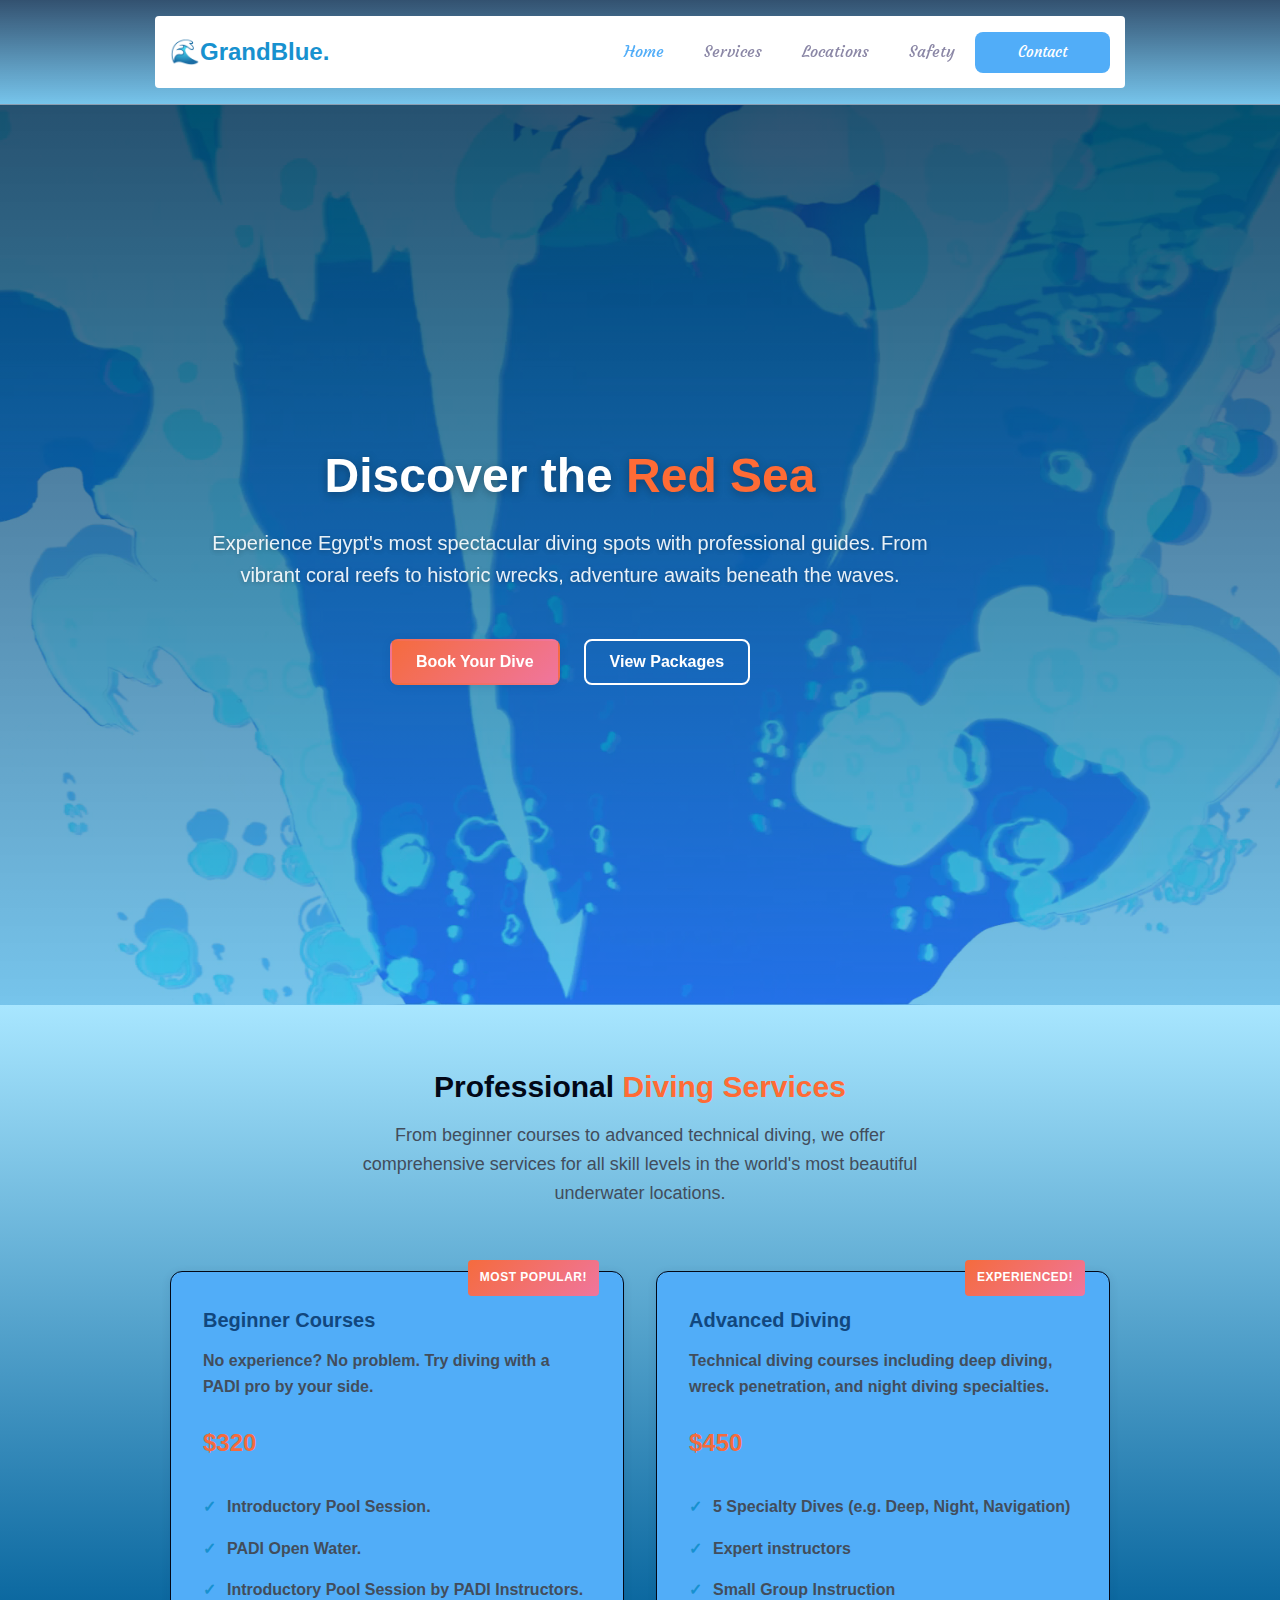
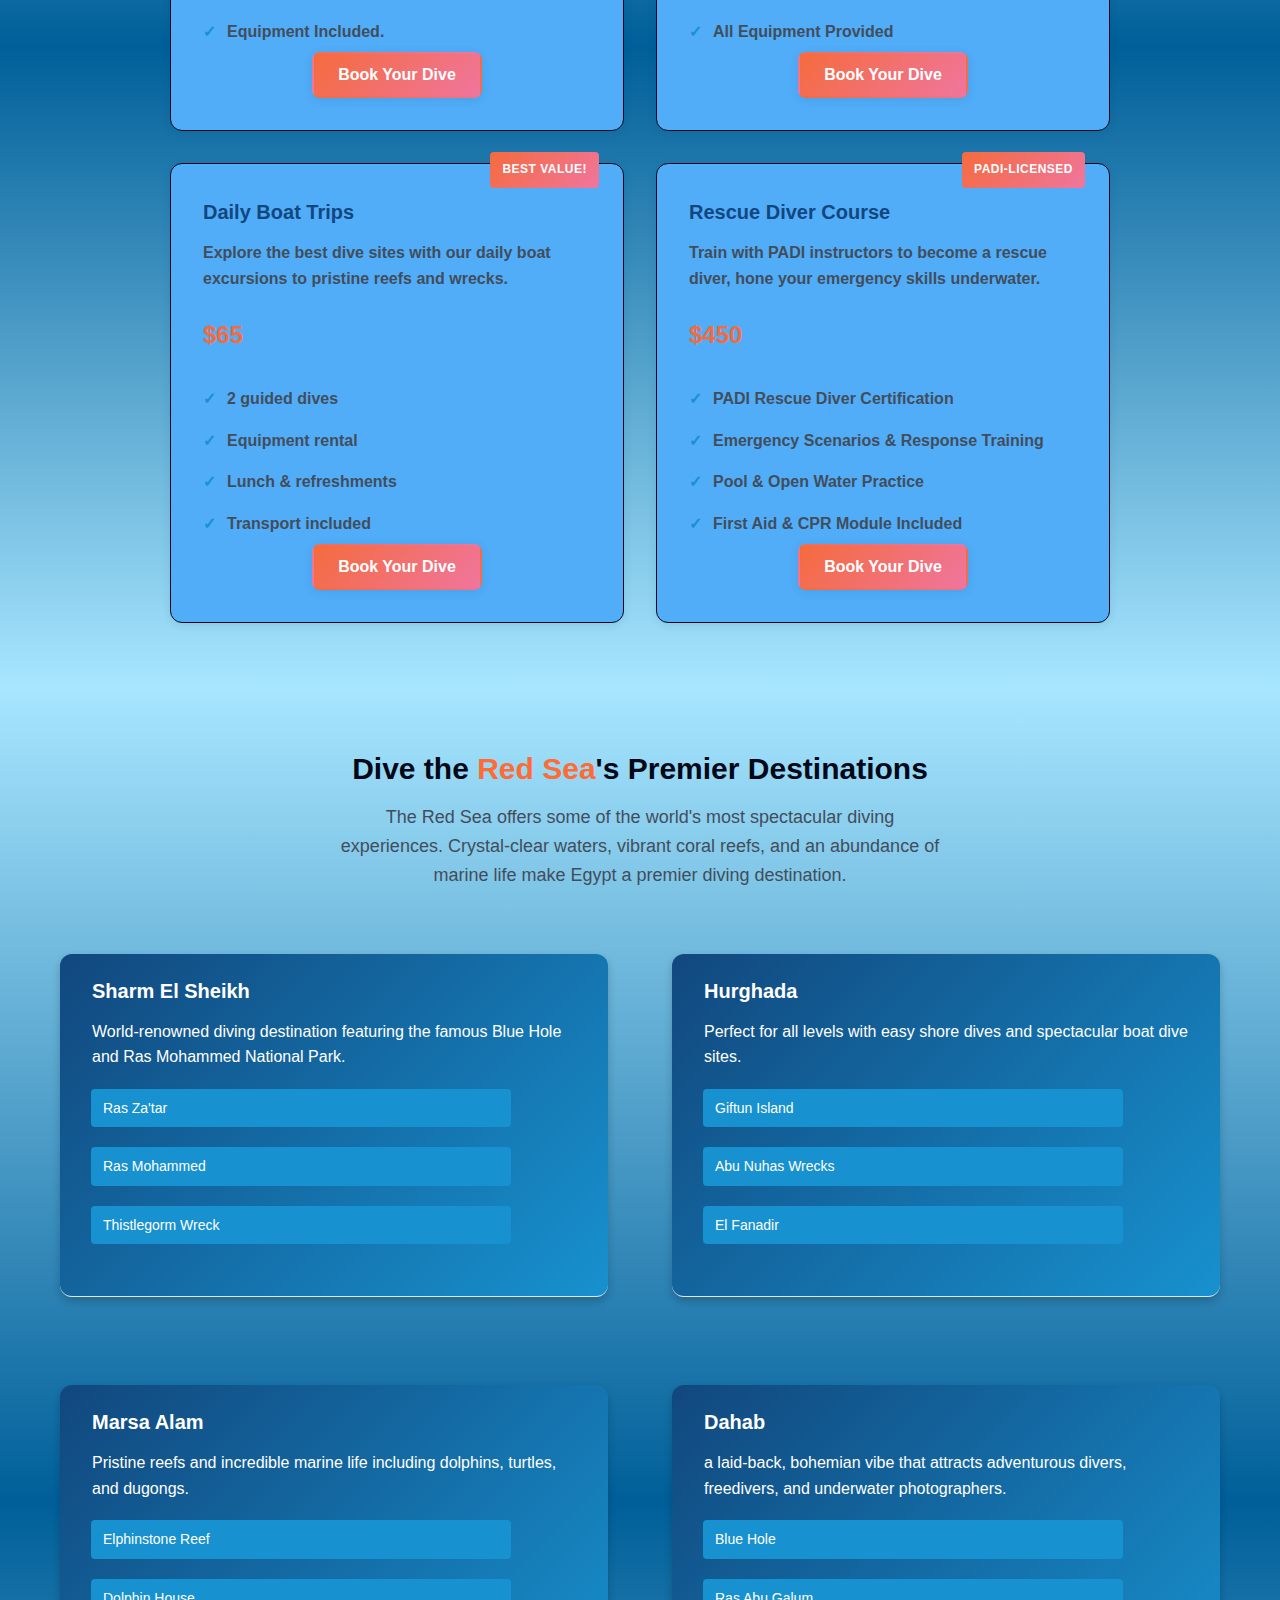
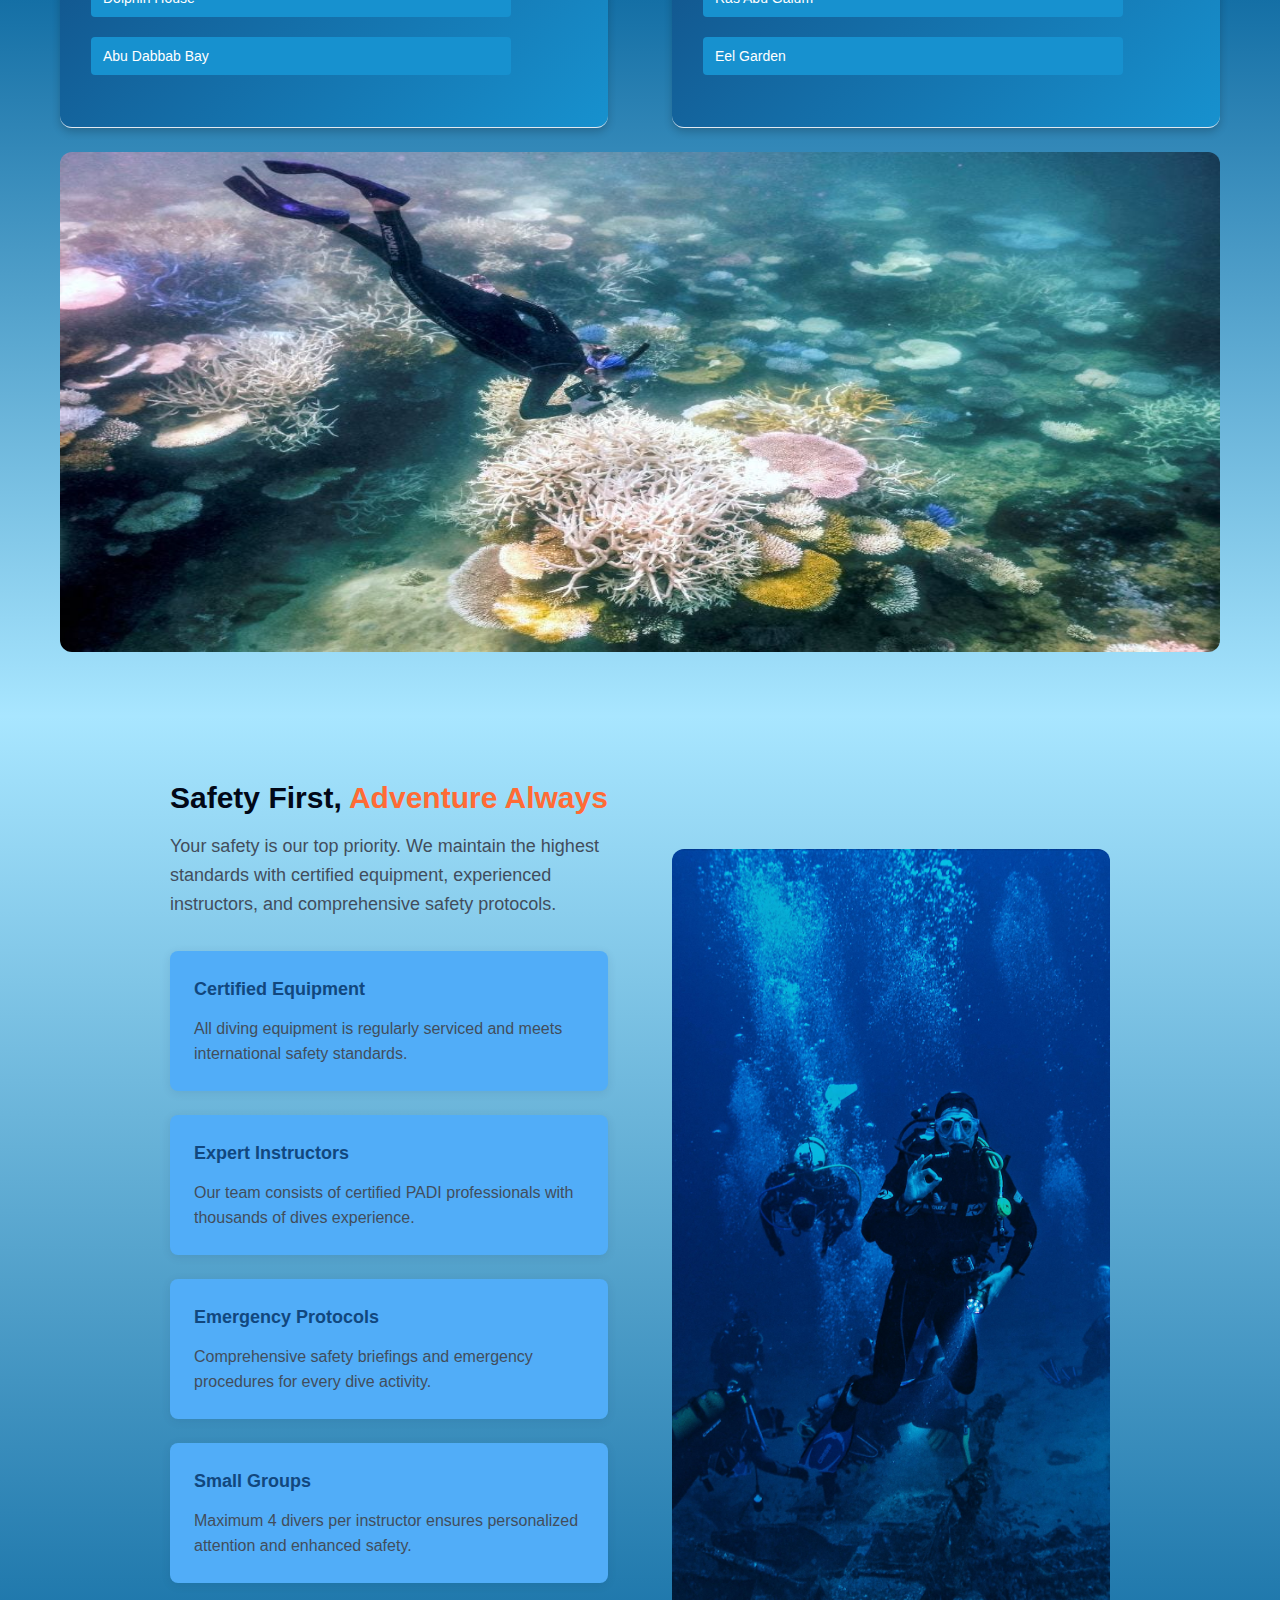
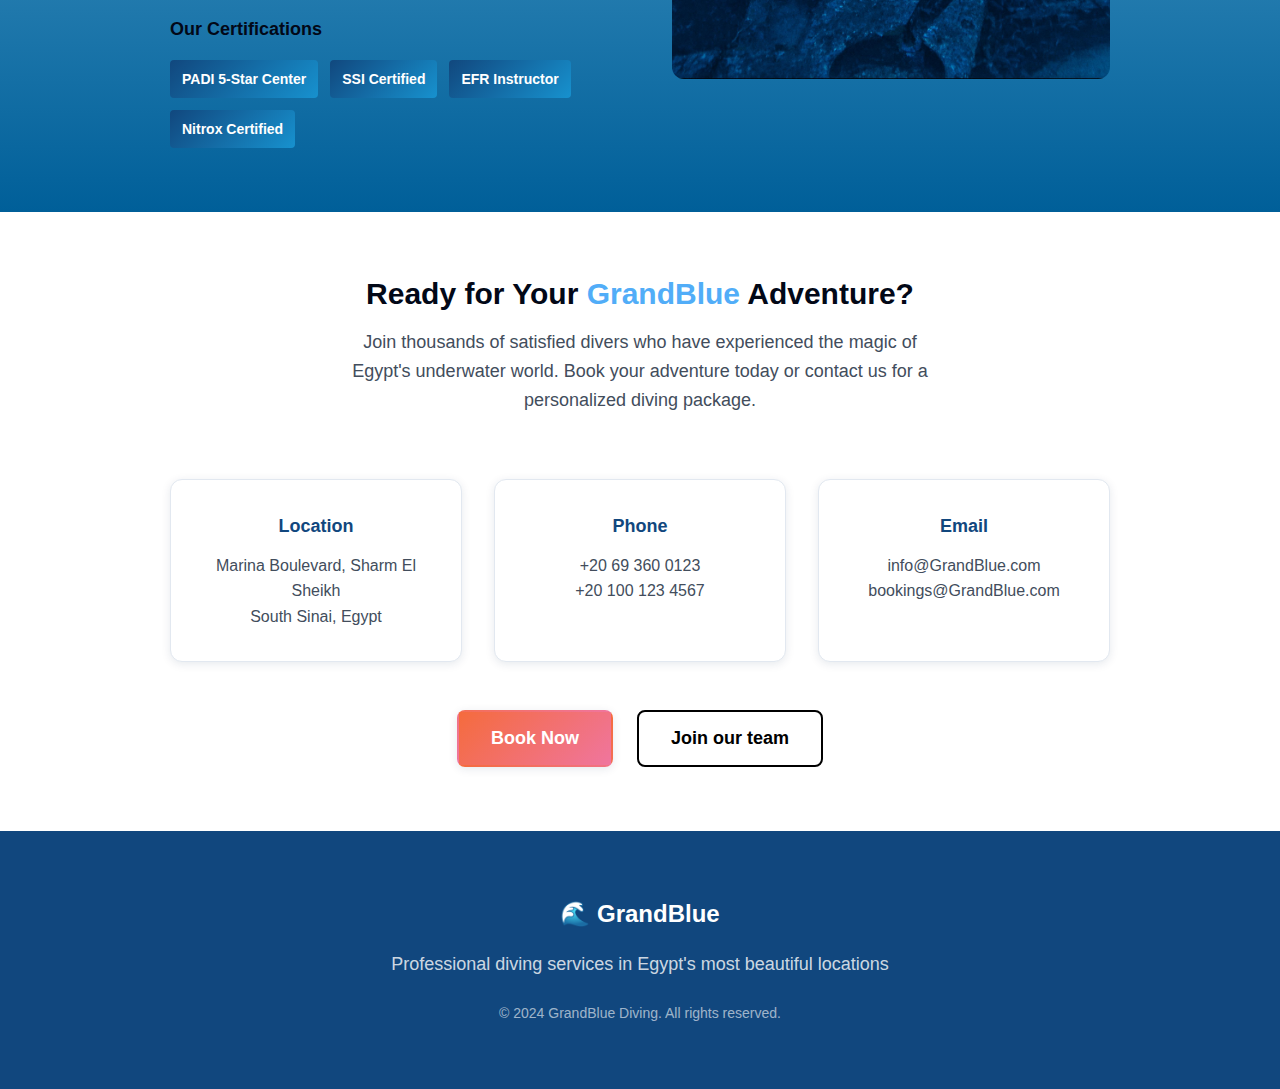
<file: index.html>
<!DOCTYPE html>
<html lang="en">

<head>
    <meta charset="UTF-8">
    <meta name="viewport" content="width=device-width, initial-scale=1.0">
    <link rel="stylesheet" href="Index1.css">
    <link rel="preconnect" href="https://fonts.googleapis.com">
    <link rel="preconnect" href="https://fonts.gstatic.com" crossorigin>
    <link href="https://fonts.googleapis.com/css2?family=Courgette&display=swap" rel="stylesheet">
    <title>GrandBlue</title>
</head>

<body>
    <!--Start Nav-->
    <div class="header">
        <div class="container">
            <a class="logo">
                🌊GrandBlue.
            </a>
            <ul class="main-nav">
                <li><a class="active">Home</a></li>
                <li><a href="#services">Services</a></li>
                <li><a href="#locations">Locations</a></li>
                <li><a href="#safety">Safety</a></li>
                <a class="cta-button" href="#contact">Contact</a>
                <ul>
        </div>
    </div>
    <!--End Nav-->

    <!--Start Landing -->
    <main>
        <div class="hero" id="hero">
            <div class="container">
                <div class="video-container">
                    <video class="hero-video animation-video" id="animationVideo" muted playsinline>
                        <source src="GrandBlue Vids/fv_movie1_bef3ec38c6b4ba869207fc85cf95bc78.mp4" type="video/mp4">
                        Your browser does not support the video tag.
                    </video>

                    Loop Video (plays after animation)
                    <video class="hero-video loop-video" id="loopVideo" muted loop playsinline>
                        <source src="GrandBlue Vids/fv_movie2_1aaf21a0de60678450744da0dbaf9ef4.mp4" type="video/mp4">
                        Your browser does not support the video tag.
                    </video>
                </div>

                <!--Overlay for better text contrast-->
                <div class="hero-overlay"></div>

                <div class="hero-content">
                    <h2 class="hero-title"> Discover the <span style="color: #ff6b35;">Red Sea</span></h2>
                    <p class="hero-description">Experience Egypt's most spectacular diving spots with professional
                        guides. From vibrant coral
                        reefs to historic wrecks, adventure awaits beneath the waves.</p>
                    <div class="hero-buttons">
                        <button class="button button-primary">Book Your Dive</button>
                        <button class="button button-secondary">View Packages</button>
                    </div>
                </div>
            </div>
        </div>
        <!--End Landing -->

        <!--Start Services-->
        <div class="services" id="services">
            <div class="container">
                <div class="section-header">
                    <h2 class="section-title">Professional <span style="color: #ff6b35;">Diving Services</span></h2>
                    <p class="section-description">From beginner courses to advanced technical diving, we offer
                        comprehensive services
                        for all skill levels in the world's most beautiful underwater locations.</p>
                </div>

                <div class="services-grid">
                    <div class="service-card">
                        <div class="service-badge popular">MOST POPULAR!</div>
                        <h3 class="service-title">Beginner Courses</h3>
                        <p class="service-description">No experience? No problem. Try diving with a PADI pro by your
                            side.</p>
                        <div class="service-price">$320</div>
                        <ul class="service-features">
                            <li>Introductory Pool Session.</li>
                            <li>PADI Open Water.</li>
                            <li>Introductory Pool Session by PADI Instructors.</li>
                            <li>Equipment Included.</li>
                        </ul>
                        <div class="hero-buttons">
                            <button href="#contact" class="button button-primary">Book Your Dive</button>
                        </div>
                    </div>
                    <div class="service-card">
                        <div class="service-badge experienced">EXPERIENCED!</div>
                        <h3 class="service-title">Advanced Diving</h3>
                        <p class="service-description">Technical diving courses including deep diving, wreck
                            penetration,
                            and night diving specialties.</p>
                        <div class="service-price">$450</div>
                        <ul class="service-features">
                            <li>5 Specialty Dives (e.g. Deep, Night, Navigation)</li>
                            <li>Expert instructors</li>
                            <li>Small Group Instruction</li>
                            <li>All Equipment Provided</li>
                        </ul>
                        <div class="hero-buttons">
                            <button href="#contact" class="button button-primary">Book Your Dive</button>
                        </div>
                    </div>
                    <div class="service-card">
                        <div class="service-badge value">BEST VALUE!</div>
                        <h3 class="service-title">Daily Boat Trips</h3>
                        <p class="service-description">Explore the best dive sites with our daily boat excursions to
                            pristine reefs and wrecks.</p>
                        <div class="service-price">$65</div>
                        <ul class="service-features">
                            <li>2 guided dives</li>
                            <li>Equipment rental</li>
                            <li>Lunch & refreshments</li>
                            <li>Transport included</li>
                        </ul>
                        <div class="hero-buttons">
                            <button href="#contact" class="button button-primary">Book Your Dive</button>
                        </div>
                    </div>
                    <div class="service-card">
                        <div class="service-badge rescue">PADI-LICENSED</div>
                        <h3 class="service-title">Rescue Diver Course</h3>
                        <p class="service-description">Train with PADI instructors to become a rescue diver, hone your
                            emergency skills underwater.</p>
                        <div class="service-price">$450</div>
                        <ul class="service-features">
                            <li>PADI Rescue Diver Certification</li>
                            <li>Emergency Scenarios & Response Training</li>
                            <li>Pool & Open Water Practice</li>
                            <li>First Aid & CPR Module Included</li>
                        </ul>
                        <div class="hero-buttons">
                            <button href="#contact" class="button button-primary">Book Your Dive</button>
                        </div>
                    </div>
                </div>
            </div>
        </div>
        <!--End Services-->

        <!--Start Locations-->
        <div class="locations" id="locations">
            <div class="container">
                <div class="section-header">
                    <h2 class="section-title">Dive the <span style="color: #ff6b35;">Red Sea</span>'s Premier
                        Destinations</h2>
                    <p class="section-description">The Red Sea offers some of the world's most spectacular diving
                        experiences. Crystal-clear waters, vibrant coral reefs, and an abundance of marine life make
                        Egypt a premier diving destination.</p>
                </div>
                <div class="location-grid">
                    <div class="location-item">
                        <h2 class="location-name">Sharm El Sheikh</h2>
                        <p class="location-description">World-renowned diving destination featuring the famous
                            Blue
                            Hole
                            and Ras Mohammed National Park.</p>
                        <ul class="location-highlights">
                            <li>Ras Za'tar</li>
                            <li>Ras Mohammed</li>
                            <li>Thistlegorm Wreck</li>
                        </ul>
                    </div>
                    <div class="location-item">
                        <h3 class="location-name">Hurghada</h3>
                        <p class="location-description">Perfect for all levels with easy shore dives and
                            spectacular
                            boat dive sites.</p>
                        <ul class="location-highlights">
                            <li>Giftun Island</li>
                            <li>Abu Nuhas Wrecks</li>
                            <li>El Fanadir</li>
                        </ul>
                    </div>
                    <div class="location-item">
                        <h3 class="location-name">Marsa Alam</h3>
                        <p class="location-description">Pristine reefs and incredible marine life including
                            dolphins,
                            turtles, and dugongs.</p>
                        <ul class="location-highlights">
                            <li>Elphinstone Reef</li>
                            <li>Dolphin House</li>
                            <li>Abu Dabbab Bay</li>
                        </ul>
                    </div>
                    <div class="location-item">
                        <h3 class="location-name">Dahab</h3>
                        <p class="location-description">a laid-back, bohemian vibe that attracts adventurous divers,
                            freedivers, and underwater photographers.</p>
                        <ul class="location-highlights">
                            <li>Blue Hole</li>
                            <li>Ras Abu Galum</li>
                            <li>Eel Garden</li>
                        </ul>
                    </div>
                </div>
                <div class="locations-image">
                    <img src="GrandBlue Pics/coral.jpg" alt="Vibrant coral reef in the Red Sea" class="coral-image">
                </div>
            </div>
        </div>
        <!--End Locations-->
        <!--Start Safety-->
        <div class="safety" id="safety">
            <div class="container">
                <div class="safety-content">
                    <div class="safety-text">
                        <h2 class="section-title">Safety First, <span style="color: #ff6b35;">Adventure Always</span>
                        </h2>
                        <p class="section-description">Your safety is our top priority. We maintain the highest
                            standards
                            with certified equipment,
                            experienced instructors, and comprehensive safety protocols.</p>

                        <div class="safety-features">
                            <div class="safety-item">
                                <h3 class="safety-title">Certified Equipment</h3>
                                <p class="safety-description">All diving equipment is regularly serviced and meets
                                    international safety standards.</p>
                            </div>
                            <div class="safety-item">
                                <h3 class="safety-title">Expert Instructors</h3>
                                <p class="safety-description">Our team consists of certified PADI professionals with
                                    thousands of dives experience.</p>
                            </div>
                            <div class="safety-item">
                                <h3 class="safety-title">Emergency Protocols</h3>
                                <p class="safety-description">Comprehensive safety briefings and emergency procedures
                                    for
                                    every dive activity.</p>
                            </div>
                            <div class="safety-item">
                                <h3 class="safety-title">Small Groups</h3>
                                <p class="safety-description">Maximum 4 divers per instructor ensures personalized
                                    attention
                                    and enhanced safety.</p>
                            </div>
                        </div>
                        <div class="certifications">
                            <h4 class="certifications-title">Our Certifications</h4>
                            <div class="certification-badges">
                                <span class="badge">PADI 5-Star Center</span>
                                <span class="badge">SSI Certified</span>
                                <span class="badge">EFR Instructor</span>
                                <span class="badge">Nitrox Certified</span>
                            </div>
                        </div>
                    </div>
                    <div class="safety-image">
                        <img src="GrandBlue Pics/scuba.jpeg"
                            alt="Professional diving instructor demonstrating safety equipment"
                            class="instructor-image">
                    </div>
                </div>
            </div>
        </div>
        <!--End Safety-->
        <!--Start Contact-->
        <div class="contact" id="contact">
            <div class="container">
                <div class="section-header">
                    <h2 class="section-title">Ready for Your <span>GrandBlue</span> Adventure?</h2>
                    <p class="section-description">Join thousands of satisfied divers who have experienced the magic of
                        Egypt's underwater world.
                        Book your adventure today or contact us for a personalized diving package.</p>
                </div>

                <div class="contact-grid">
                    <div class="contact-card">
                        <h3 class="contact-title">Location</h3>
                        <p class="contact-info">Marina Boulevard, Sharm El Sheikh<br>South Sinai, Egypt</p>
                    </div>
                    <div class="contact-card">
                        <h3 class="contact-title">Phone</h3>
                        <p class="contact-info">+20 69 360 0123<br>+20 100 123 4567</p>
                    </div>
                    <div class="contact-card">
                        <h3 class="contact-title">Email</h3>
                        <p class="contact-info">info@GrandBlue.com<br>bookings@GrandBlue.com</p>
                    </div>
                </div>

                <div class="contact-actions">
                    <button class="button button-primary large">Book Now</button>
                    <button class="button button-secondary large">Join our team</button>
                </div>
            </div>
        </div>
        <!--End Contact-->
    </main>

    <!--Start Footer-->
    <div class="footer">
        <div class="container">
            <div class="footer-content">
                <div class="footer-logo">🌊 GrandBlue</div>
                <p class="footer-description">
                    Professional diving services in Egypt's most beautiful locations
                </p>
                <div class="footer-copyright">
                    © 2024 GrandBlue Diving. All rights reserved.
                </div>
            </div>
        </div>
    </div>
    <!--End Footer-->

    <script>
        // Video Transition Logic
        document.addEventListener('DOMContentLoaded', function () {
            const heroSection = document.getElementById('hero');
            const animationVideo = document.getElementById('animationVideo');
            const loopVideo = document.getElementById('loopVideo');

            // Start playing the animation video
            animationVideo.play().catch(error => {
                console.log('Animation video autoplay failed:', error);
                // Fallback: show loop video immediately if animation fails
                showLoopVideo();
            });

            // When animation video ends, transition to loop video
            animationVideo.addEventListener('ended', function () {
                showLoopVideo();
            });

            function showLoopVideo() {
                // Add class to trigger CSS transition
                heroSection.classList.add('show-loop');

                // Start playing the loop video
                loopVideo.play().catch(error => {
                    console.log('Loop video autoplay failed:', error);
                });
            }

            // Handle video loading errors
            animationVideo.addEventListener('error', function () {
                console.log('Animation video failed to load');
                showLoopVideo();
            });

            loopVideo.addEventListener('error', function () {
                console.log('Loop video failed to load');
            });

            // Optional: Handle user interaction for autoplay policies
            document.addEventListener('click', function () {
                if (animationVideo.paused && !heroSection.classList.contains('show-loop')) {
                    animationVideo.play();
                }
                if (loopVideo.paused && heroSection.classList.contains('show-loop')) {
                    loopVideo.play();
                }
            }, { once: true });
        });
    </script>
</body>

</html>
</file>
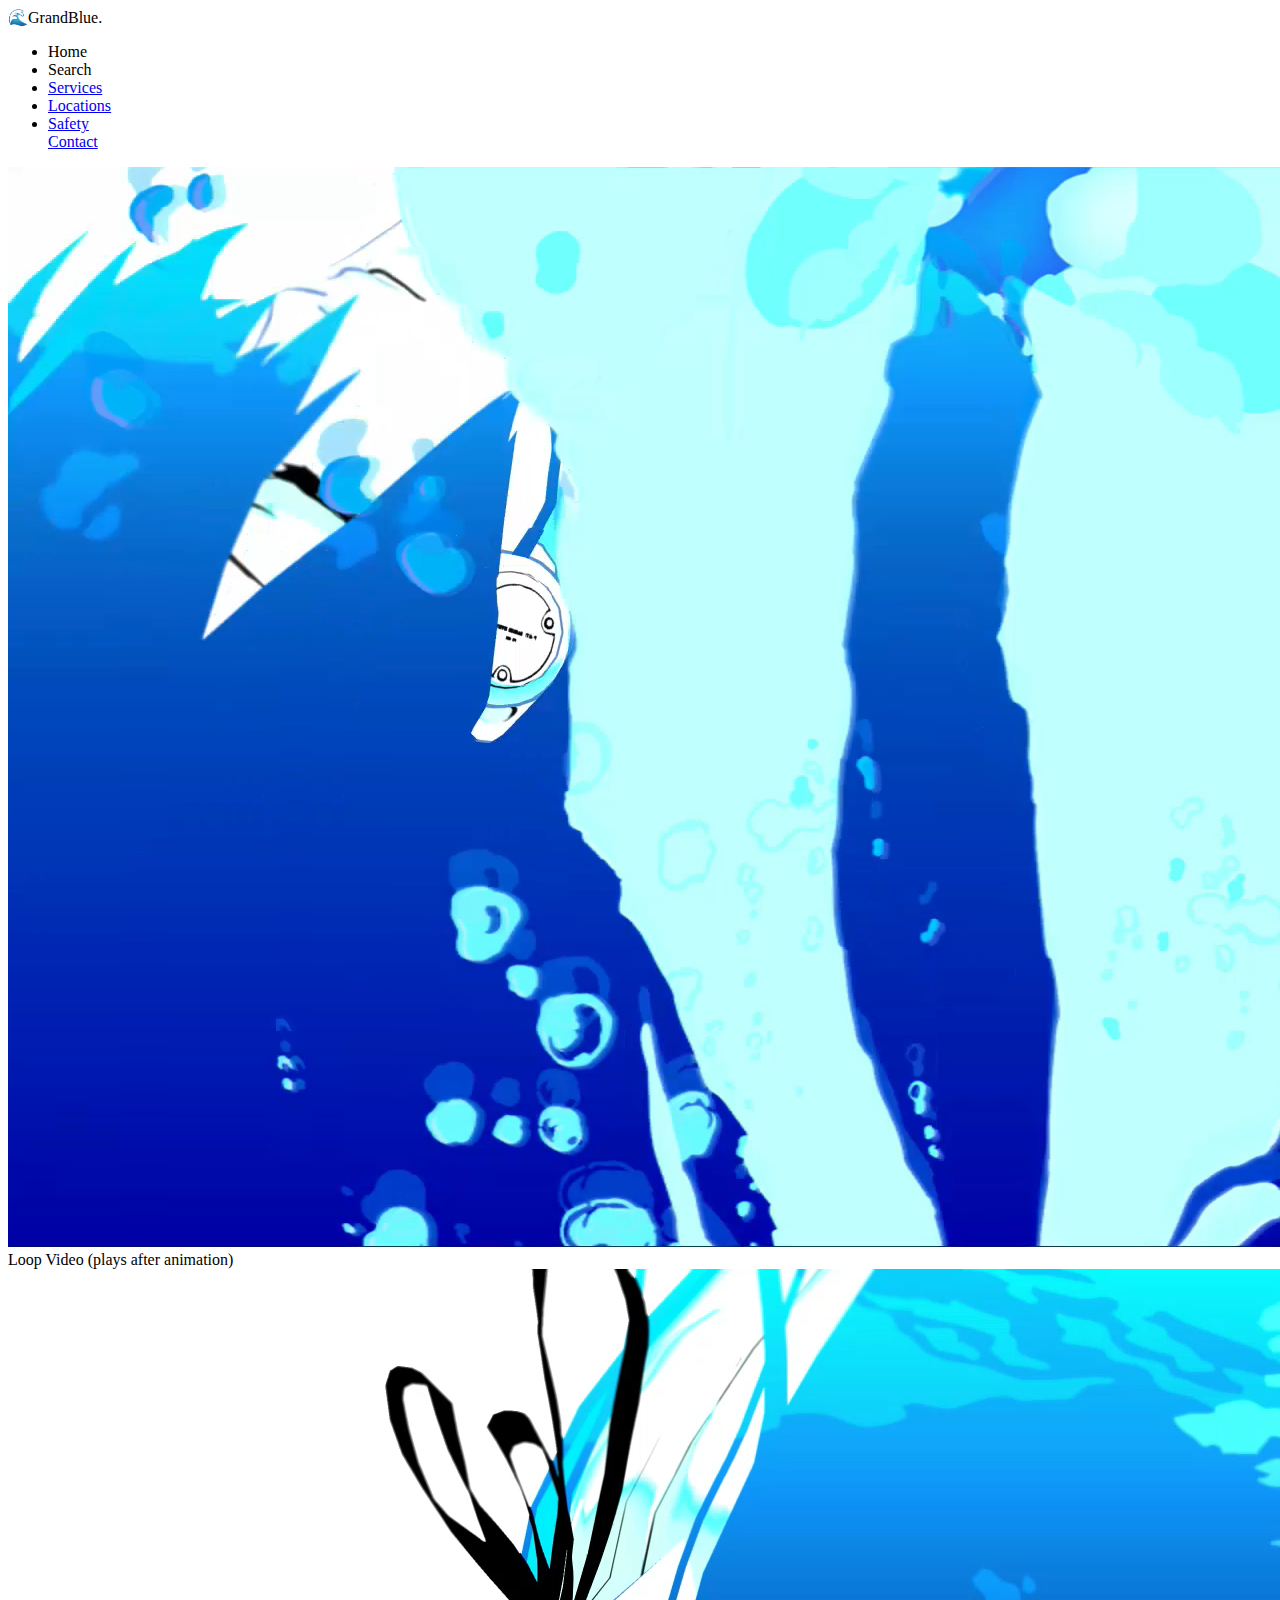
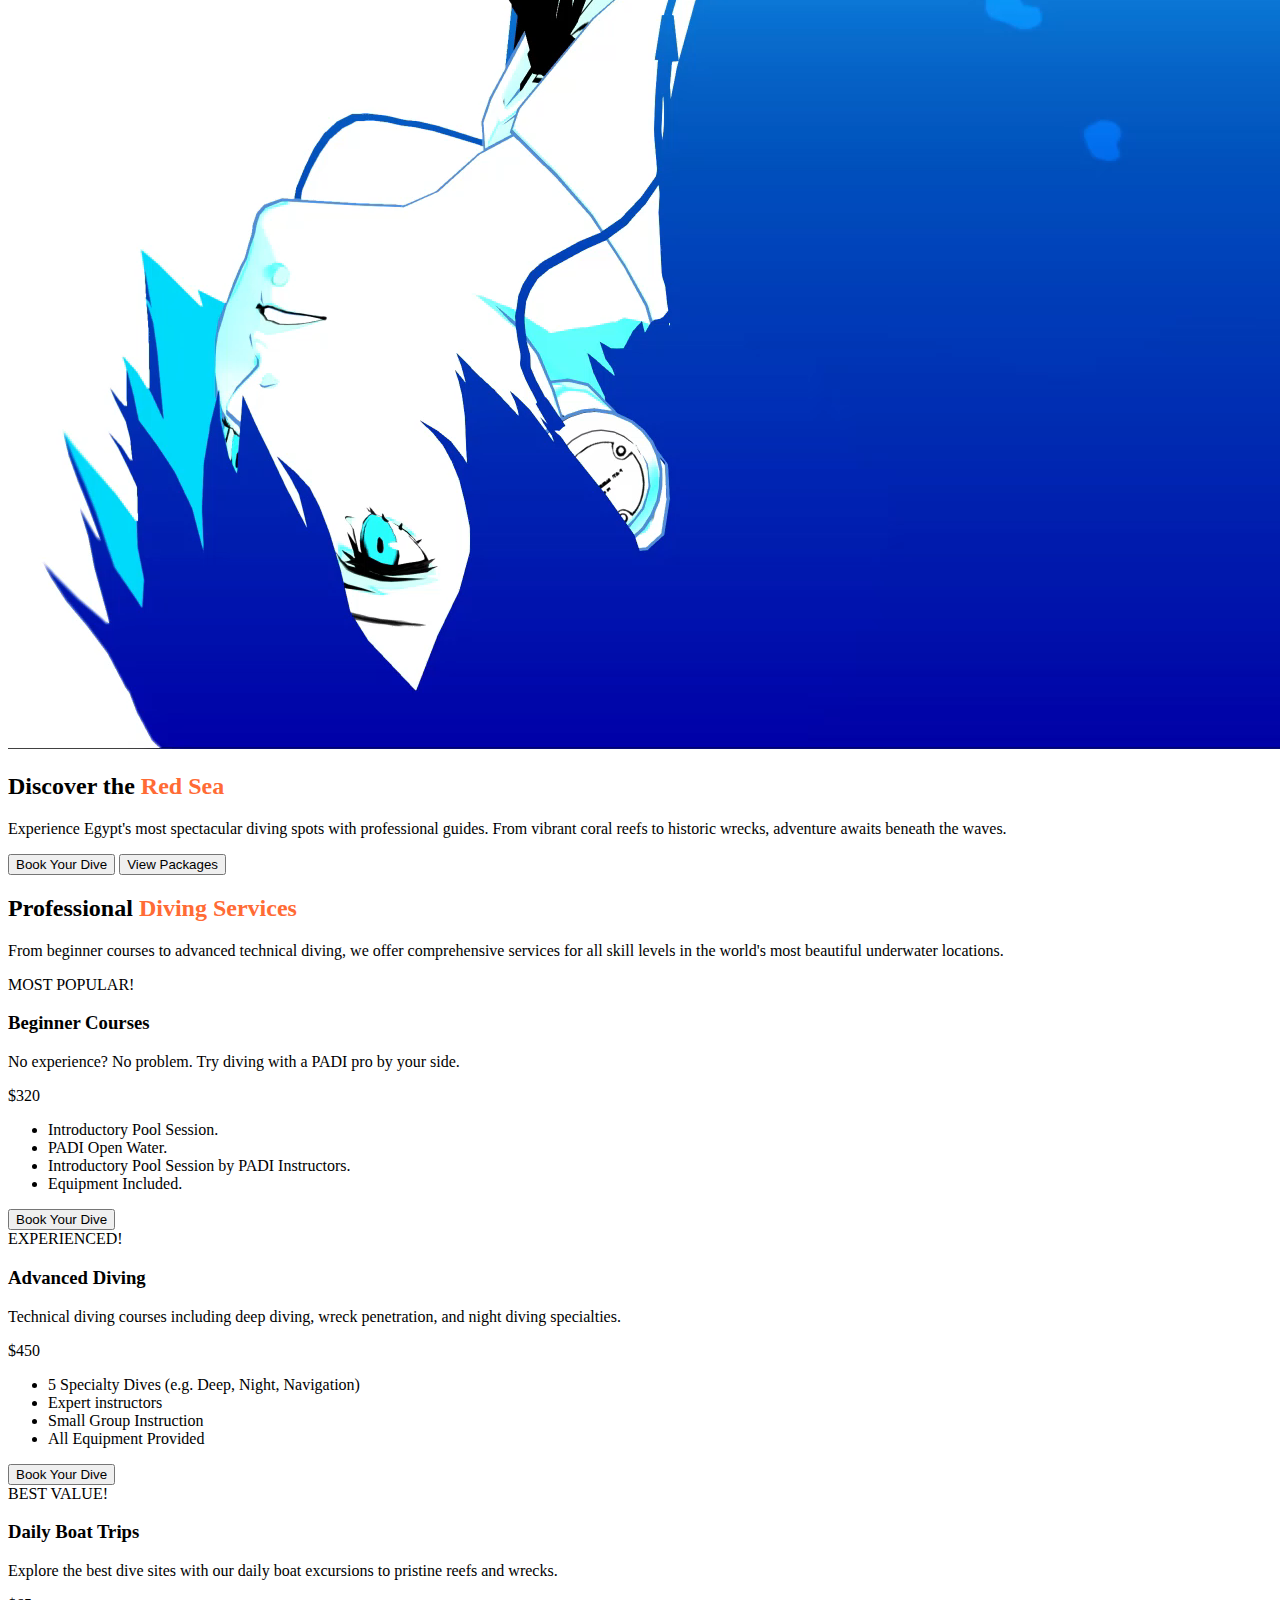
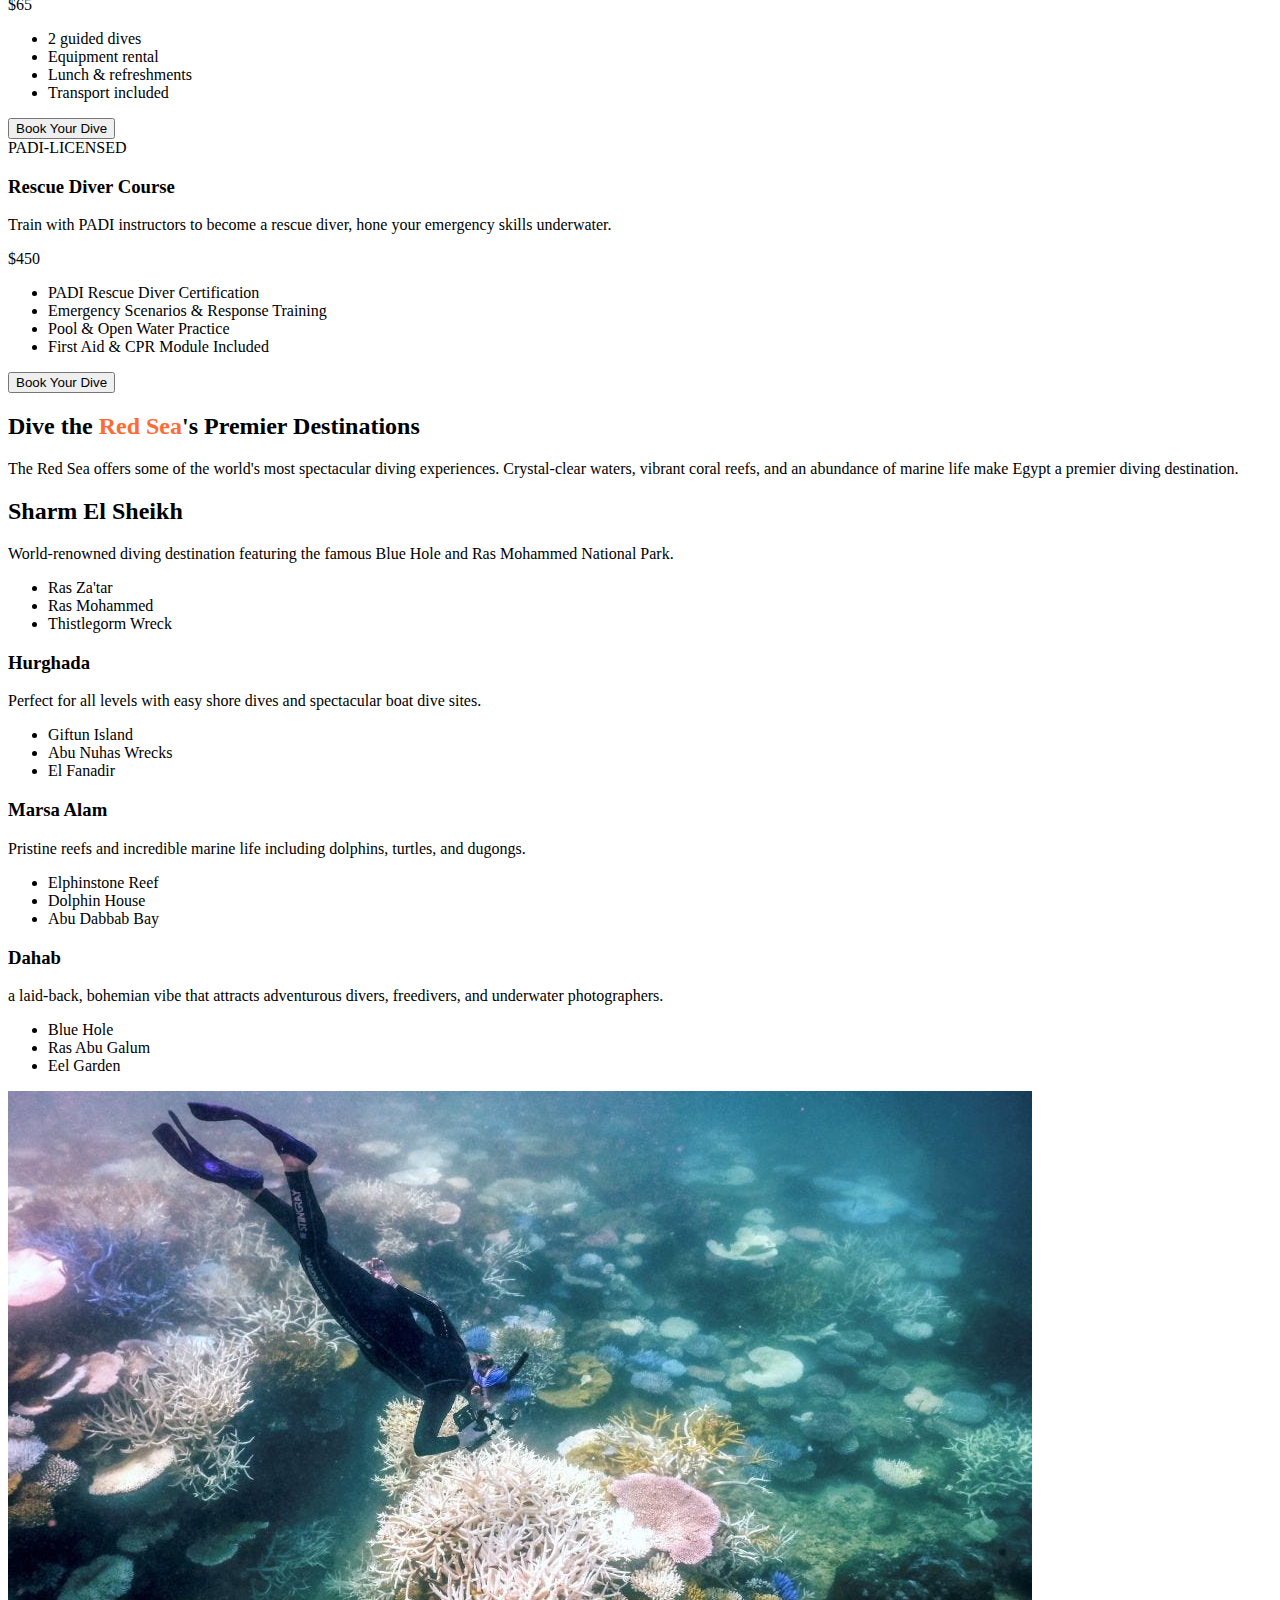
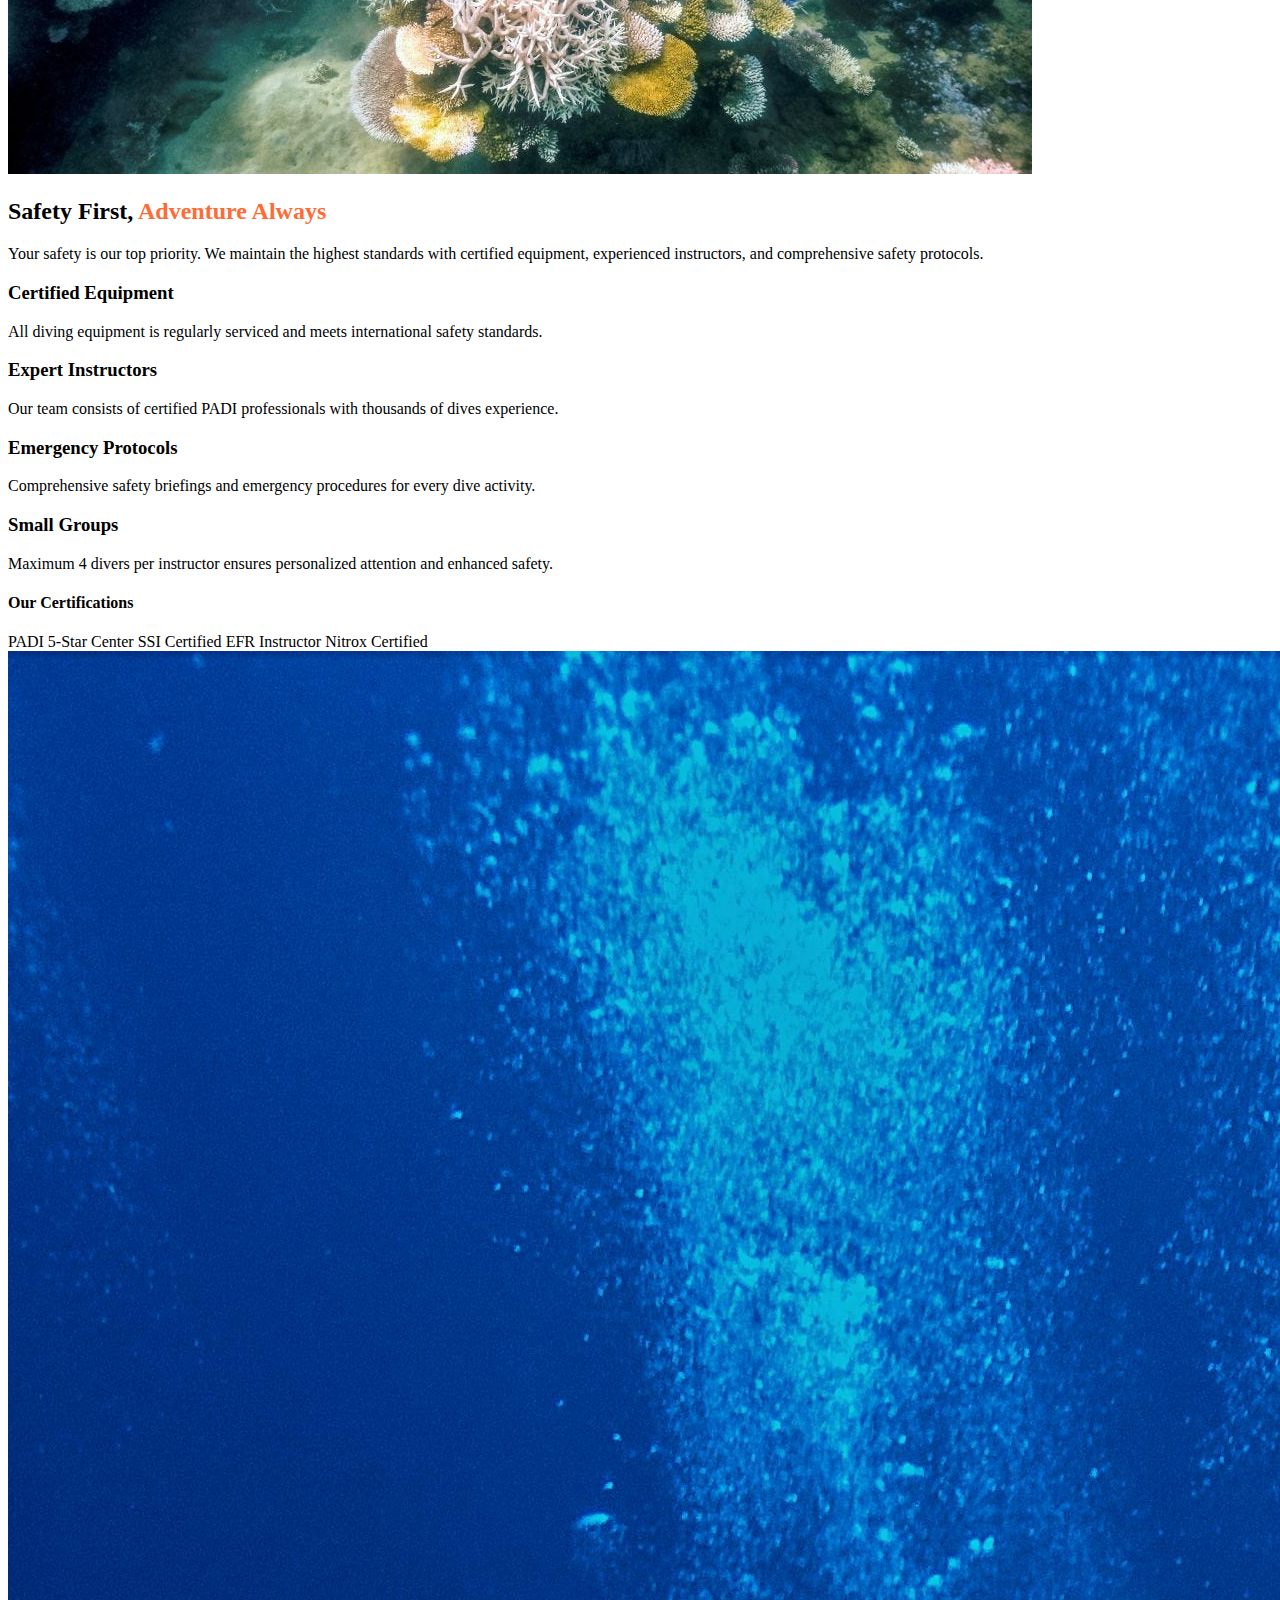
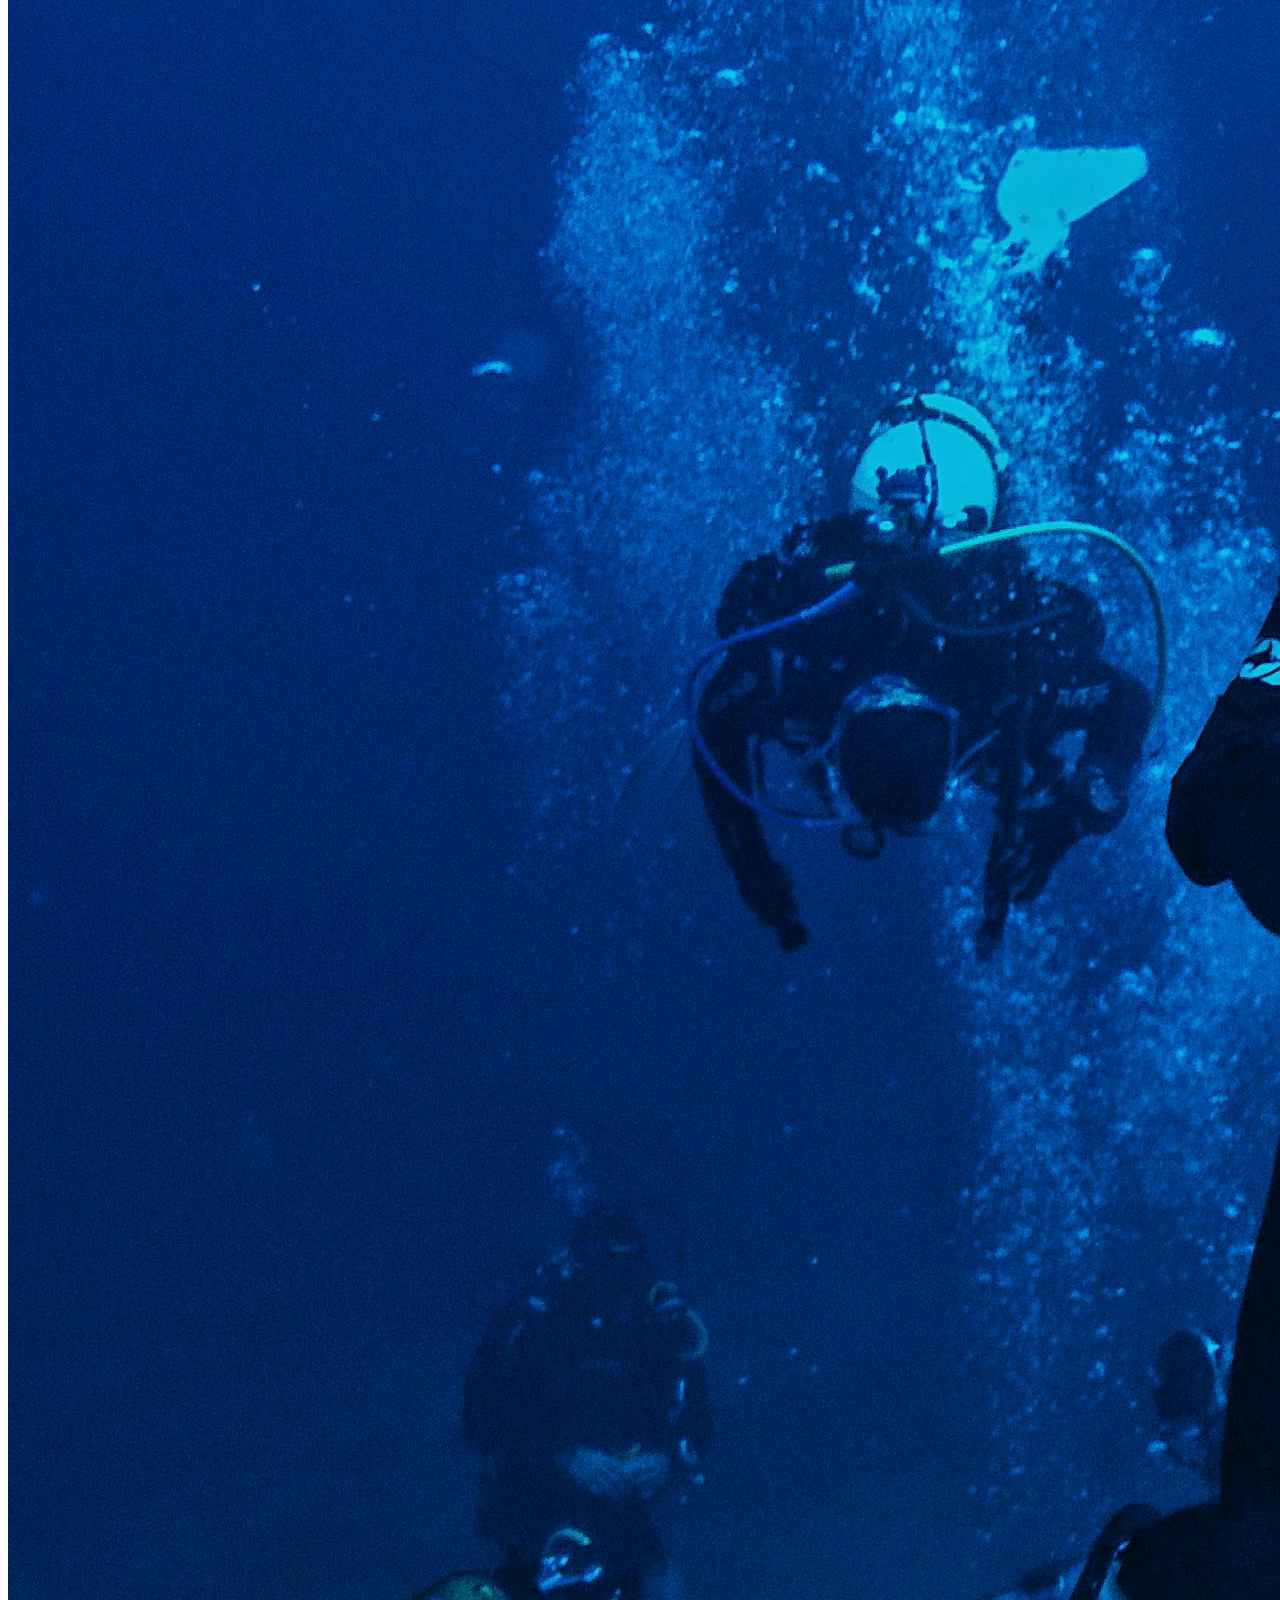
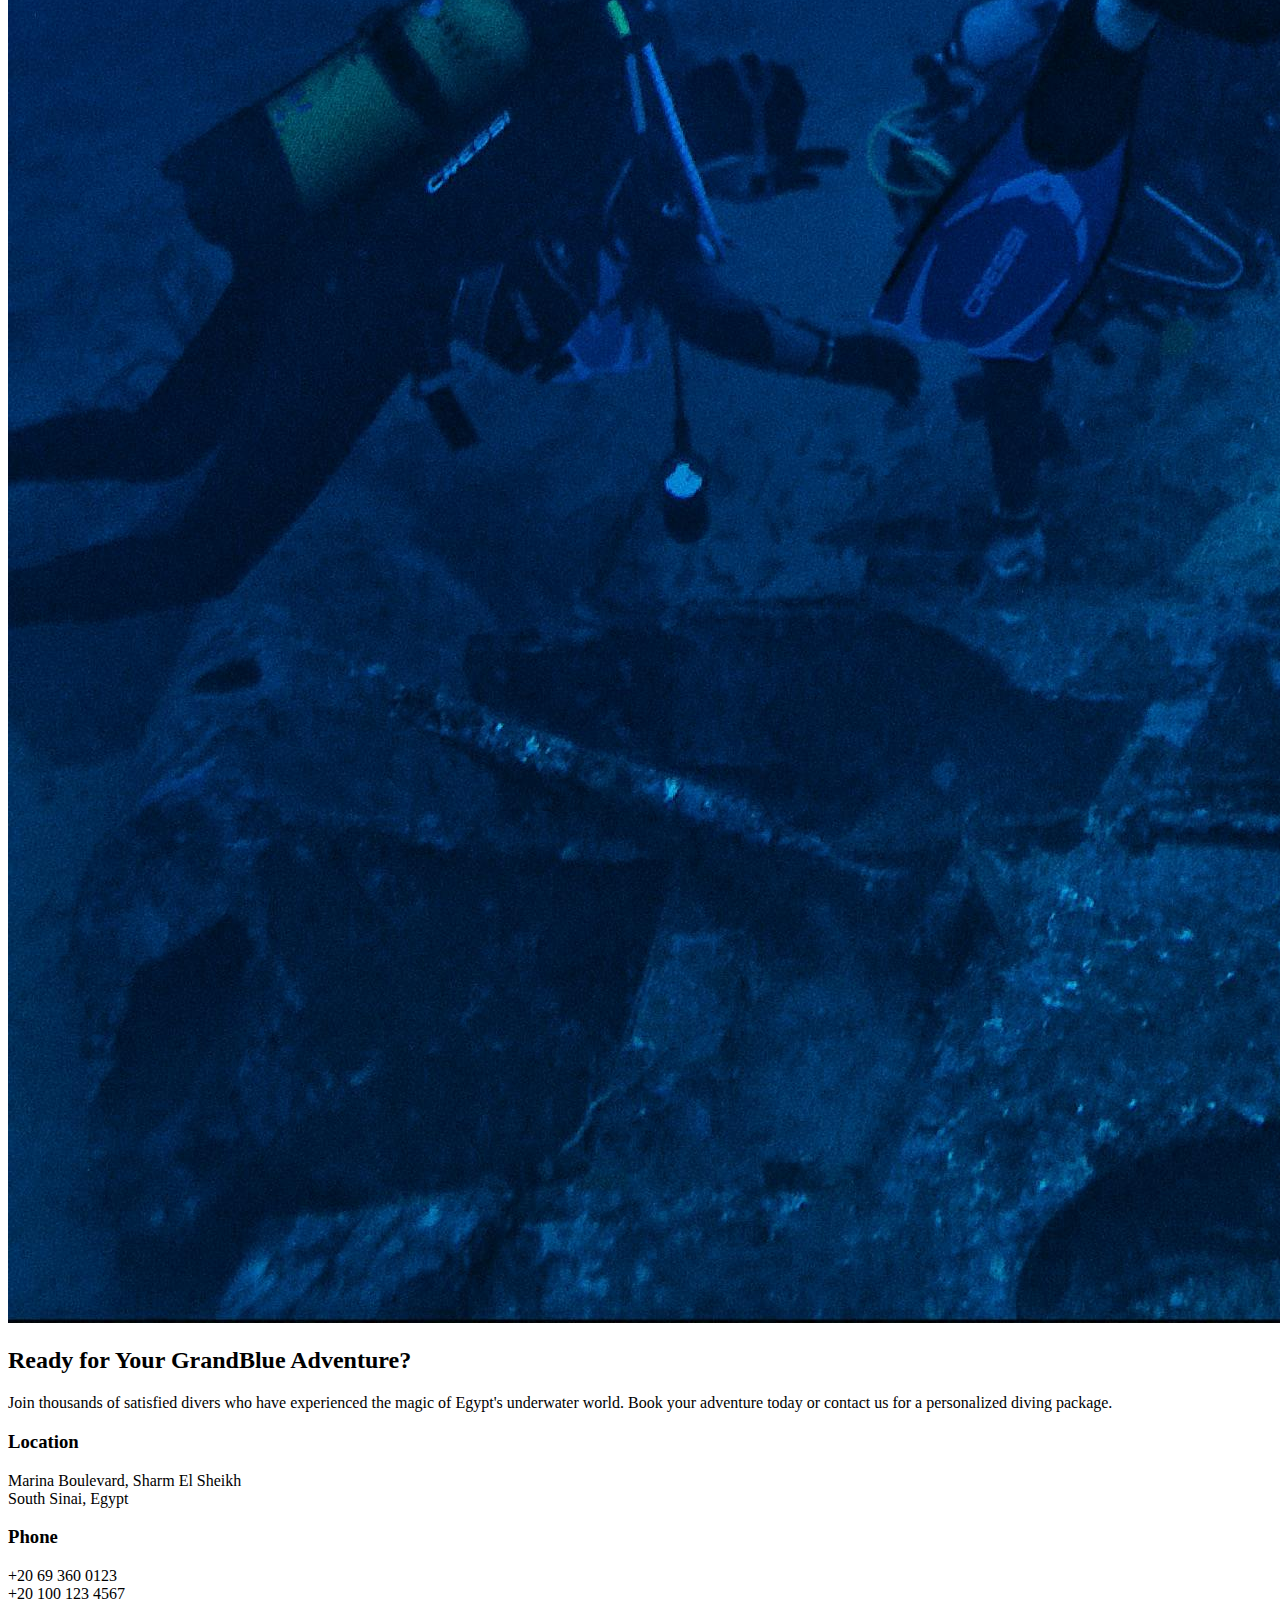
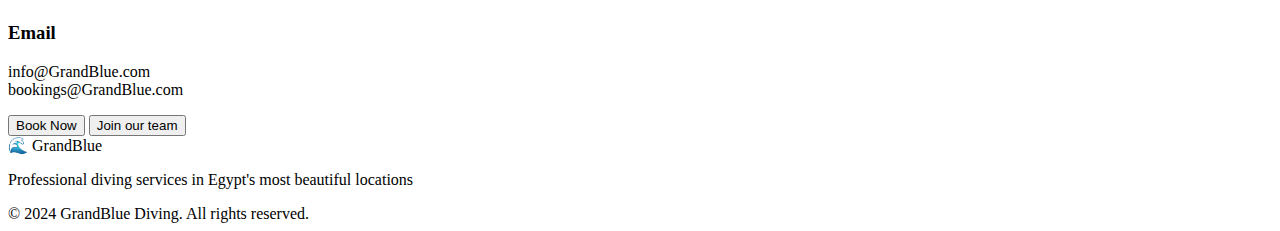
<file: GrandBlue.html>
<!DOCTYPE html>
<html lang="en">

<head>
    <meta charset="UTF-8">
    <meta name="viewport" content="width=device-width, initial-scale=1.0">
    <link rel="stylesheet" href="C:\Users\khale\.vscode\Index1.css">
    <link rel="preconnect" href="https://fonts.googleapis.com">
    <link rel="preconnect" href="https://fonts.gstatic.com" crossorigin>
    <link href="https://fonts.googleapis.com/css2?family=Courgette&display=swap" rel="stylesheet">
    <title>GrandBlue</title>
</head>

<body>
    <!--Start Nav-->
    <div class="header">
        <div class="container">
            <a class="logo">
                🌊GrandBlue.
            </a>
            <ul class="main-nav">
                <li><a class="active">Home</a></li>
                <li><a>Search</a></li>
                <li><a href="#services">Services</a></li>
                <li><a href="#locations">Locations</a></li>
                <li><a href="#safety">Safety</a></li>
                <a class="cta-button" href="#contact">Contact</a>
                <ul>
        </div>
    </div>
    <!--End Nav-->

    <!--Start Landing -->
    <main>
        <div class="hero" id="hero">
            <div class="video-container">
                <video class="hero-video animation-video" id="animationVideo" muted playsinline>
                    <source src="GrandBlue Vids/fv_movie1_bef3ec38c6b4ba869207fc85cf95bc78.mp4" type="video/mp4">
                    Your browser does not support the video tag.
                </video>

                Loop Video (plays after animation)
                <video class="hero-video loop-video" id="loopVideo" muted loop playsinline>
                    <source src="GrandBlue Vids/fv_movie2_1aaf21a0de60678450744da0dbaf9ef4.mp4" type="video/mp4">
                    Your browser does not support the video tag.
                </video>
            </div>

            <!--Overlay for better text contrast-->
            <div class="hero-overlay"></div>

            <div class="hero-content">
                <h2 class="hero-title"> Discover the <span style="color: #ff6b35;">Red Sea</span></h2>
                <p class="hero-description">Experience Egypt's most spectacular diving spots with professional
                    guides. From vibrant coral
                    reefs to historic wrecks, adventure awaits beneath the waves.</p>
                <div class="hero-buttons">
                    <button class="button button-primary">Book Your Dive</button>
                    <button class="button button-secondary">View Packages</button>
                </div>
            </div>
        </div>
        <!--End Landing -->

        <!--Start Services-->
        <div class="services" id="services">
            <div class="container">
                <div class="section-header">
                    <h2 class="section-title">Professional <span style="color: #ff6b35;">Diving Services</span></h2>
                    <p class="section-description">From beginner courses to advanced technical diving, we offer
                        comprehensive services
                        for all skill levels in the world's most beautiful underwater locations.</p>
                </div>

                <div class="services-grid">
                    <div class="service-card">
                        <div class="service-badge popular">MOST POPULAR!</div>
                        <h3 class="service-title">Beginner Courses</h3>
                        <p class="service-description">No experience? No problem. Try diving with a PADI pro by your
                            side.</p>
                        <div class="service-price">$320</div>
                        <ul class="service-features">
                            <li>Introductory Pool Session.</li>
                            <li>PADI Open Water.</li>
                            <li>Introductory Pool Session by PADI Instructors.</li>
                            <li>Equipment Included.</li>
                        </ul>
                        <div class="hero-buttons">
                            <button href="#contact" class="button button-primary">Book Your Dive</button>
                        </div>
                    </div>
                    <div class="service-card">
                        <div class="service-badge experienced">EXPERIENCED!</div>
                        <h3 class="service-title">Advanced Diving</h3>
                        <p class="service-description">Technical diving courses including deep diving, wreck
                            penetration,
                            and night diving specialties.</p>
                        <div class="service-price">$450</div>
                        <ul class="service-features">
                            <li>5 Specialty Dives (e.g. Deep, Night, Navigation)</li>
                            <li>Expert instructors</li>
                            <li>Small Group Instruction</li>
                            <li>All Equipment Provided</li>
                        </ul>
                        <div class="hero-buttons">
                            <button href="#contact" class="button button-primary">Book Your Dive</button>
                        </div>
                    </div>
                    <div class="service-card">
                        <div class="service-badge value">BEST VALUE!</div>
                        <h3 class="service-title">Daily Boat Trips</h3>
                        <p class="service-description">Explore the best dive sites with our daily boat excursions to
                            pristine reefs and wrecks.</p>
                        <div class="service-price">$65</div>
                        <ul class="service-features">
                            <li>2 guided dives</li>
                            <li>Equipment rental</li>
                            <li>Lunch & refreshments</li>
                            <li>Transport included</li>
                        </ul>
                        <div class="hero-buttons">
                            <button href="#contact" class="button button-primary">Book Your Dive</button>
                        </div>
                    </div>
                    <div class="service-card">
                        <div class="service-badge rescue">PADI-LICENSED</div>
                        <h3 class="service-title">Rescue Diver Course</h3>
                        <p class="service-description">Train with PADI instructors to become a rescue diver, hone your
                            emergency skills underwater.</p>
                        <div class="service-price">$450</div>
                        <ul class="service-features">
                            <li>PADI Rescue Diver Certification</li>
                            <li>Emergency Scenarios & Response Training</li>
                            <li>Pool & Open Water Practice</li>
                            <li>First Aid & CPR Module Included</li>
                        </ul>
                        <div class="hero-buttons">
                            <button href="#contact" class="button button-primary">Book Your Dive</button>
                        </div>
                    </div>
                </div>
            </div>
        </div>
        <!--End Services-->

        <!--Start Locations-->
        <div class="locations" id="locations">
            <div class="container">
                <div class="section-header">
                    <h2 class="section-title">Dive the <span style="color: #ff6b35;">Red Sea</span>'s Premier
                        Destinations</h2>
                    <p class="section-description">The Red Sea offers some of the world's most spectacular diving
                        experiences. Crystal-clear waters, vibrant coral reefs, and an abundance of marine life make
                        Egypt a premier diving destination.</p>
                </div>
                <div class="location-grid">
                    <div class="location-item">
                        <h2 class="location-name">Sharm El Sheikh</h2>
                        <p class="location-description">World-renowned diving destination featuring the famous
                            Blue
                            Hole
                            and Ras Mohammed National Park.</p>
                        <ul class="location-highlights">
                            <li>Ras Za'tar</li>
                            <li>Ras Mohammed</li>
                            <li>Thistlegorm Wreck</li>
                        </ul>
                    </div>
                    <div class="location-item">
                        <h3 class="location-name">Hurghada</h3>
                        <p class="location-description">Perfect for all levels with easy shore dives and
                            spectacular
                            boat dive sites.</p>
                        <ul class="location-highlights">
                            <li>Giftun Island</li>
                            <li>Abu Nuhas Wrecks</li>
                            <li>El Fanadir</li>
                        </ul>
                    </div>
                    <div class="location-item">
                        <h3 class="location-name">Marsa Alam</h3>
                        <p class="location-description">Pristine reefs and incredible marine life including
                            dolphins,
                            turtles, and dugongs.</p>
                        <ul class="location-highlights">
                            <li>Elphinstone Reef</li>
                            <li>Dolphin House</li>
                            <li>Abu Dabbab Bay</li>
                        </ul>
                    </div>
                    <div class="location-item">
                        <h3 class="location-name">Dahab</h3>
                        <p class="location-description">a laid-back, bohemian vibe that attracts adventurous divers,
                            freedivers, and underwater photographers.</p>
                        <ul class="location-highlights">
                            <li>Blue Hole</li>
                            <li>Ras Abu Galum</li>
                            <li>Eel Garden</li>
                        </ul>
                    </div>
                </div>
                <div class="locations-image">
                    <img src="GrandBlue Pics/coral.jpg" alt="Vibrant coral reef in the Red Sea" class="coral-image">
                </div>
            </div>
        </div>
        <!--End Locations-->
        <!--Start Safety-->
        <div class="safety" id="safety">
            <div class="container">
                <div class="safety-content">
                    <div class="safety-text">
                        <h2 class="section-title">Safety First, <span style="color: #ff6b35;">Adventure Always</span>
                        </h2>
                        <p class="section-description">Your safety is our top priority. We maintain the highest
                            standards
                            with certified equipment,
                            experienced instructors, and comprehensive safety protocols.</p>

                        <div class="safety-features">
                            <div class="safety-item">
                                <h3 class="safety-title">Certified Equipment</h3>
                                <p class="safety-description">All diving equipment is regularly serviced and meets
                                    international safety standards.</p>
                            </div>
                            <div class="safety-item">
                                <h3 class="safety-title">Expert Instructors</h3>
                                <p class="safety-description">Our team consists of certified PADI professionals with
                                    thousands of dives experience.</p>
                            </div>
                            <div class="safety-item">
                                <h3 class="safety-title">Emergency Protocols</h3>
                                <p class="safety-description">Comprehensive safety briefings and emergency procedures
                                    for
                                    every dive activity.</p>
                            </div>
                            <div class="safety-item">
                                <h3 class="safety-title">Small Groups</h3>
                                <p class="safety-description">Maximum 4 divers per instructor ensures personalized
                                    attention
                                    and enhanced safety.</p>
                            </div>
                        </div>
                        <div class="certifications">
                            <h4 class="certifications-title">Our Certifications</h4>
                            <div class="certification-badges">
                                <span class="badge">PADI 5-Star Center</span>
                                <span class="badge">SSI Certified</span>
                                <span class="badge">EFR Instructor</span>
                                <span class="badge">Nitrox Certified</span>
                            </div>
                        </div>
                    </div>
                    <div class="safety-image">
                        <img src="GrandBlue Pics/scuba.jpeg"
                            alt="Professional diving instructor demonstrating safety equipment"
                            class="instructor-image">
                    </div>
                </div>
            </div>
        </div>
        <!--End Safety-->
        <!--Start Contact-->
        <div class="contact" id="contact">
            <div class="container">
                <div class="section-header">
                    <h2 class="section-title">Ready for Your <span>GrandBlue</span> Adventure?</h2>
                    <p class="section-description">Join thousands of satisfied divers who have experienced the magic of
                        Egypt's underwater world.
                        Book your adventure today or contact us for a personalized diving package.</p>
                </div>

                <div class="contact-grid">
                    <div class="contact-card">
                        <h3 class="contact-title">Location</h3>
                        <p class="contact-info">Marina Boulevard, Sharm El Sheikh<br>South Sinai, Egypt</p>
                    </div>
                    <div class="contact-card">
                        <h3 class="contact-title">Phone</h3>
                        <p class="contact-info">+20 69 360 0123<br>+20 100 123 4567</p>
                    </div>
                    <div class="contact-card">
                        <h3 class="contact-title">Email</h3>
                        <p class="contact-info">info@GrandBlue.com<br>bookings@GrandBlue.com</p>
                    </div>
                </div>

                <div class="contact-actions">
                    <button class="button button-primary large">Book Now</button>
                    <button class="button button-secondary large">Join our team</button>
                </div>
            </div>
        </div>
        <!--End Contact-->
    </main>

    <!--Start Footer-->
    <div class="footer">
        <div class="container">
            <div class="footer-content">
                <div class="footer-logo">🌊 GrandBlue</div>
                <p class="footer-description">
                    Professional diving services in Egypt's most beautiful locations
                </p>
                <div class="footer-copyright">
                    © 2024 GrandBlue Diving. All rights reserved.
                </div>
            </div>
        </div>
    </div>
    <!--End Footer-->

    <script>
        // Video Transition Logic
        document.addEventListener('DOMContentLoaded', function () {
            const heroSection = document.getElementById('hero');
            const animationVideo = document.getElementById('animationVideo');
            const loopVideo = document.getElementById('loopVideo');

            // Start playing the animation video
            animationVideo.play().catch(error => {
                console.log('Animation video autoplay failed:', error);
                // Fallback: show loop video immediately if animation fails
                showLoopVideo();
            });

            // When animation video ends, transition to loop video
            animationVideo.addEventListener('ended', function () {
                showLoopVideo();
            });

            function showLoopVideo() {
                // Add class to trigger CSS transition
                heroSection.classList.add('show-loop');

                // Start playing the loop video
                loopVideo.play().catch(error => {
                    console.log('Loop video autoplay failed:', error);
                });
            }

            // Handle video loading errors
            animationVideo.addEventListener('error', function () {
                console.log('Animation video failed to load');
                showLoopVideo();
            });

            loopVideo.addEventListener('error', function () {
                console.log('Loop video failed to load');
            });

            // Optional: Handle user interaction for autoplay policies
            document.addEventListener('click', function () {
                if (animationVideo.paused && !heroSection.classList.contains('show-loop')) {
                    animationVideo.play();
                }
                if (loopVideo.paused && heroSection.classList.contains('show-loop')) {
                    loopVideo.play();
                }
            }, { once: true });
        });
    </script>
</body>

</html>
</file>
<file: Index1.css>
* {
    text-decoration: none;
    padding: 0;
    margin: 0;
    box-sizing: border-box;
}

:root {
    --main-color: #51adf8;
    --main-transition-duration: 0.3s;

    /* Colors - Ocean Theme */
    --ocean-deep: hsl(210, 76%, 28%);
    --ocean-light: hsl(200, 80%, 45%);
    --coral-orange: hsl(15, 90%, 60%);
    --coral-pink: hsl(340, 80%, 70%);

    /* Neutral Colors */
    --background: hsl(0, 0%, 100%);
    --foreground: hsl(222.2, 84%, 4.9%);
    --muted: hsl(210, 40%, 96%);
    --muted-foreground: hsl(215, 16%, 31%);
    --border: hsl(214.3, 31.8%, 91.4%);

    /* Gradients */
    --gradient-ocean: linear-gradient(135deg, var(--ocean-deep), var(--ocean-light));
    --gradient-coral: linear-gradient(135deg, var(--coral-orange), var(--coral-pink));
    --gradient-underwater: linear-gradient(180deg,
            hsla(210, 100%, 15%, 0.8),
            hsla(200, 78%, 49%, 0.6));

    /* Shadows */
    --shadow-soft: 0 2px 10px hsla(210, 100%, 15%, 0.1);
    --shadow-ocean: 0 10px 30px hsla(200, 80%, 45%, 0.3);
    --shadow-coral: 0 8px 25px hsla(15, 90%, 60%, 0.4);

    /* Typography */
    --font-size-xs: 0.75rem;
    --font-size-sm: 0.875rem;
    --font-size-base: 1rem;
    --font-size-lg: 1.125rem;
    --font-size-xl: 1.25rem;
    --font-size-2xl: 1.5rem;
    --font-size-3xl: 1.875rem;
    --font-size-4xl: 2.25rem;
    --font-size-5xl: 3rem;

    /* Spacing */
    --spacing-xs: 0.5rem;
    --spacing-sm: 0.75rem;
    --spacing-md: 1rem;
    --spacing-lg: 1.5rem;
    --spacing-xl: 2rem;
    --spacing-2xl: 3rem;
    --spacing-3xl: 4rem;

    /* Border Radius */
    --radius-sm: 4px;
    --radius-md: 8px;
    --radius-lg: 12px;

    /* Transitions */
    --transition-normal: 0.3s ease-in-out;
}

body {
    font-family: -apple-system, BlinkMacSystemFont, 'Segoe UI', Roboto, sans-serif;
    line-height: 1.6;
    color: var(--foreground);
    background-color: var(--background);
    scroll-behavior: smooth;
    overflow-x: hidden;

}

img {
    max-width: 100%;
    height: auto;
    display: block;
}

a {
    color: inherit;
}

html {
    scroll-behavior: smooth;
    overflow-x: hidden;
}

ul {
    list-style: none;
    margin: 0;
    padding: 0;
}

/*Utility Classes*/
.container {
    padding-left: 15px;
    padding-right: 15px;
    margin: 0 auto;
}

.section-header {
    text-align: center;
    margin-bottom: var(--spacing-3xl);
}

.section-title {
    font-size: var(--font-size-3xl);
    font-weight: 700;
    color: var(--foreground);
    margin-bottom: var(--spacing-md);
    line-height: 1.2;
}

.section-description {
    font-size: var(--font-size-lg);
    color: var(--muted-foreground);
    max-width: 600px;
    margin: 0 auto;
}

/*End Utility classes*/


/* Small */

@media (min-width: 768px) {
    .container {
        width: 750px;
    }
}

/* Medium */

@media (min-width: 992px) {
    .container {
        width: 970px;

    }
}


/* Start Nav */

.header {
    position: relative;
    z-index: 1000;
    background: var(--gradient-underwater);
    border-bottom: 1px solid hsla(214.3, 31.8%, 91.4%, 0.5);
    padding: var(--spacing-md) 0;
    backdrop-filter: blur(10px);
}

@media (max-width: 767px) {
    .header .container {
        margin: auto;
    }
}

.header .container {
    display: flex;
    justify-content: space-between;
    align-items: center;
    flex-wrap: wrap;
    position: relative;
    background-color: var(--background);
    border-radius: 4px;
}

.header .container .logo {
    display: flex;
    justify-content: space-between;
    align-items: center;
    color: var(--ocean-light);
    height: 72px;
    font-size: var(--font-size-2xl);
    font-weight: bold;
}

.header .container .main-nav {
    display: flex;
    position: relative;
}

@media (max-width: 767px) {
    .header .main-nav {
        margin: auto;
        left: -30px;
        transform: scale(0.9);
    }
}


@media (max-width: 767px) {
    .header .container .logo {
        width: 100%;
        height: 40px;
        position: relative;
        left: 80px;
    }
}

.header .container li>a {
    position: relative;
    height: 72px;
    padding: 0 20px;
    display: flex;
    justify-content: center;
    align-items: center;
    color: #8B87A6;
    transition: var(--main-transition-duration);
    cursor: pointer;
    transition: transform 0.3s ease;
    font-family: "Courgette", cursive;
    font-weight: 400;
    font-style: normal;
}

.header .container li>a::after {
    content: '';
    position: absolute;
    bottom: 10px;
    /* adjust as needed */
    left: 0;
    width: 100%;
    height: 2px;
    background-color: currentColor;
    transform: scaleX(0);
    transform-origin: center;
    transition: transform 0.3s ease;
}

.header .container li>a:hover {
    color: var(--main-color);
    transform: scale(1.2);
}

.header .container li>a:hover::after {
    transform: scaleX(1);
    /* reveals the underline */
}

.header .container li>a.active {
    color: var(--main-color);
}

.header .container .main-nav .cta-button {
    background-color: var(--main-color);
    border-radius: 8px;
    color: #fff;
    width: 135px;
    height: 41px;
    margin: auto;
    text-align: center;
    cursor: pointer;
    border: none;
    font-size: 15px;
    font-family: "Courgette", cursive;
    font-weight: 400;
    font-style: normal;
    display: flex;
    align-items: center;
    justify-content: center;
}

.header .container .main-nav .cta-button:hover {
    transform: scale(1.1);
    transition: var(--transition-normal);
    box-shadow: var(--shadow-ocean);

}

/* Mobile Phone View - 480px and below */
@media (max-width: 480px) {
    .header .container {
        padding: 0 var(--spacing-sm);
    }

    .header .container .logo {
        font-size: var(--font-size-lg);
        height: 50px;
    }

    .header .container li>a {
        font-size: var(--font-size-base);
        padding: var(--spacing-sm);
    }
}

/* Extra Small Mobile - 360px and below */
@media (max-width: 360px) {
    .header .container .logo {
        font-size: var(--font-size-base);
        height: 45px;
    }
}


/* End Nav */



/*Start Landing*/


.hero {
    position: relative;
    min-height: 100vh;
    display: flex;
    align-items: center;
    justify-content: center;
    color: white;
    text-align: center;
    overflow: hidden;
    height: 800px;
}

/* Video Container */
.hero-video-container {
    position: absolute;
    top: 0;
    left: 0;
    width: 100%;
    height: 100%;
    z-index: 1;
}

/* Video Styles */
.hero-video {
    position: absolute;
    top: 0;
    left: 0;
    width: 100%;
    height: 100%;
    object-fit: cover;
    transition: opacity 1s ease-in-out;
}

/* Animation Video - Initially visible */
.animation-video {
    opacity: 1;
    z-index: 2;
}

/* Loop Video - Initially hidden */
.loop-video {
    opacity: 0;
    z-index: 1;
}

/* When animation is done, show loop video */
.show-loop .animation-video {
    opacity: 0;
}

.show-loop .loop-video {
    opacity: 1;
}

.hero::before {
    content: '';
    position: absolute;
    inset: 0;
    background: var(--gradient-underwater);
    z-index: 3;
}

.hero-content {
    position: relative;
    z-index: 4;
    max-width: 800px;
    padding: 0 var(--spacing-lg);
}



.hero-title {
    font-size: var(--font-size-5xl);
    font-weight: 800;
    margin-bottom: var(--spacing-lg);
    line-height: 1.1;
    text-shadow: 0 2px 10px rgba(0, 0, 0, 0.3);
}

.hero-description {
    font-size: var(--font-size-xl);
    margin-bottom: var(--spacing-2xl);
    opacity: 0.9;
    line-height: 1.6;
    text-shadow: 0 1px 5px rgba(0, 0, 0, 0.3);
}

.hero-buttons {
    display: flex;
    gap: var(--spacing-lg);
    justify-content: center;
    flex-wrap: wrap;
}

.button {
    display: inline-flex;
    align-items: center;
    justify-content: center;
    padding: var(--spacing-sm) var(--spacing-lg);
    border-radius: var(--radius-md);
    font-weight: 600;
    font-size: var(--font-size-base);
    transition: all var(--transition-normal);
    cursor: pointer;
    text-decoration: none;
    border: 2px solid transparent;
}

.button-primary {
    background: var(--gradient-coral);
    color: white;
    box-shadow: var(--shadow-soft);
}

.button-primary:hover {
    transform: translateY(-6px);
    box-shadow: var(--shadow-coral);
}

.button-secondary {
    background: transparent;
    color: white;
    border: 2px solid white;
}

.button-secondary:hover {
    background: white;
    color: var(--ocean-deep);
}

.button.large {
    padding: var(--spacing-md) var(--spacing-xl);
    font-size: var(--font-size-lg);
}

@media (max-width: 768px) {
    .hero {
        height: 70vh;
        min-height: 600px;
    }

    .hero-content {
        padding: 0 var(--spacing-md);
    }

    .hero-title {
        font-size: var(--font-size-3xl);
    }

    .hero-description {
        font-size: var(--font-size-lg);
    }

    .hero-buttons {
        flex-direction: column;
        align-items: center;
        gap: var(--spacing-md);
    }

    .button {
        width: 100%;
        max-width: 280px;
    }
}

@media (max-width: 480px) {
    .hero {
        height: 60vh;
        min-height: 500px;
    }

    .hero-content {
        padding: 0 var(--spacing-sm);
        max-width: 100%;
    }

    .hero-title {
        font-size: var(--font-size-2xl);
        margin-bottom: var(--spacing-md);
    }

    .hero-description {
        font-size: var(--font-size-base);
        margin-bottom: var(--spacing-lg);
    }

    .hero-buttons {
        gap: var(--spacing-sm);
    }

    .button {
        padding: var(--spacing-sm) var(--spacing-md);
        font-size: var(--font-size-sm);
        max-width: 250px;
    }
}

/* Hero Mobile Responsive */
@media (max-width: 768px) {
    .hero {
        height: 70vh;
        min-height: 600px;
    }

    .hero-video-container {
        width: 100%;
        height: 100%;
        overflow: hidden;
    }

    .hero-video,
    .animation-video,
    .loop-video {
        width: 100%;
        height: 100%;
        object-fit: cover;
        object-position: center;
    }

    .hero-content {
        padding: 0 var(--spacing-md);
        left: 0;
        width: 100%;
    }

    .hero-title {
        font-size: var(--font-size-3xl);
    }

    .hero-description {
        font-size: var(--font-size-lg);
    }

    .hero-buttons {
        flex-direction: column;
        align-items: center;
        gap: var(--spacing-md);
    }

    .button {
        width: 100%;
        max-width: 280px;
    }
}

@media (max-width: 480px) {
    .hero {
        height: 60vh;
        min-height: 500px;
    }

    .hero-video-container {
        overflow: hidden;
    }

    .hero-video,
    .animation-video,
    .loop-video {
        width: 100vw;
        height: 100%;
        object-fit: cover;
        object-position: center center;
    }

    .hero-content {
        padding: 0 var(--spacing-sm);
        max-width: 100%;
        left: 0;
        width: 100%;
    }

    .hero-title {
        font-size: var(--font-size-2xl);
        margin-bottom: var(--spacing-md);
    }

    .hero-description {
        font-size: var(--font-size-base);
        margin-bottom: var(--spacing-lg);
    }

    .hero-buttons {
        gap: var(--spacing-sm);
    }

    .button {
        padding: var(--spacing-sm) var(--spacing-md);
        font-size: var(--font-size-sm);
        max-width: 250px;
    }
}

@media (max-width: 360px) {
    .hero {
        height: 55vh;
        min-height: 450px;
    }

    .hero-video,
    .animation-video,
    .loop-video {
        width: 100vw;
        height: 100%;
        min-width: 100%;
        object-fit: cover;
        object-position: center;
    }

    .hero-content {
        padding: 0 var(--spacing-xs);
    }

    .hero-title {
        font-size: var(--font-size-xl);
        margin-bottom: var(--spacing-sm);
    }

    .hero-description {
        font-size: var(--font-size-sm);
        margin-bottom: var(--spacing-md);
    }

    .button {
        padding: var(--spacing-xs) var(--spacing-sm);
        font-size: var(--font-size-xs);
        max-width: 200px;
    }
}

/*End Landing*/

/*Start Services*/

.services {
    padding: var(--spacing-3xl) 0;
    background-image: linear-gradient(to bottom, #a8e6ff, #005f99, #a8e6ff);
    position: relative;
    overflow: hidden;
}

.services .container {
    position: relative;
}

.services-grid {
    display: grid;
    grid-template-columns: repeat(auto-fit, minmax(300px, 1fr));
    gap: var(--spacing-xl);
}

.service-card {
    background: var(--main-color);
    padding: var(--spacing-xl);
    border-radius: var(--radius-lg);
    box-shadow: var(--shadow-soft);
    transition: all var(--transition-normal);
    position: relative;
    border: 1px solid var(--foreground);
}

.service-card:hover {
    transform: translateY(-5px);
    box-shadow: var(--shadow-ocean);
}

.service-badge {
    position: absolute;
    top: -12px;
    right: var(--spacing-lg);
    background: var(--gradient-coral);
    color: white;
    padding: var(--spacing-xs) var(--spacing-sm);
    border-radius: var(--radius-sm);
    font-size: var(--font-size-xs);
    font-weight: 600;
    letter-spacing: 0.5px;
}

.service-title {
    font-size: var(--font-size-xl);
    font-weight: 700;
    color: var(--ocean-deep);
    margin-bottom: var(--spacing-sm);
}

.service-description {
    color: var(--muted-foreground);
    margin-bottom: var(--spacing-lg);
    line-height: 1.6;
    font-weight: bold;
}

.service-price {
    font-size: var(--font-size-2xl);
    font-weight: 800;
    color: var(--coral-orange);
    margin-bottom: var(--spacing-lg);
}

.service-features {
    list-style: none;
}

.service-features li {
    padding: var(--spacing-xs) 0;
    color: var(--muted-foreground);
    position: relative;
    padding-left: var(--spacing-lg);
    font-weight: bold;
}

.service-features li::before {
    content: '✓';
    position: absolute;
    left: 0;
    color: var(--ocean-light);
    font-weight: bold;
}

@media (max-width: 768px) {
    .services-grid {
        grid-template-columns: repeat(2, minmax(0, 1fr));
    }

    .service-card {
        padding: var(--spacing-md);
        font-size: var(--font-size-sm);
    }
}

/*End Services*/
/*Start Locations*/
.locations {
    padding: var(--spacing-3xl) 0;
    background-image: linear-gradient(to bottom, #a8e6ff, #005f99, #a8e6ff);
    position: relative;
    overflow: hidden;
}

.locations .container {
    position: relative;
    max-width: 1200px;
    width: 100%;
    padding: 0 20px;
    margin: 0 auto;
}

.locations .location-grid {
    display: grid;
    grid-template-columns: repeat(2, minmax(300px, 1fr));
    gap: var(--spacing-3xl);
    align-items: center;
}

@media (max-width: 768px) {
    .locations .container {
        width: 100%;
    }

    .location-grid {
        grid-template-columns: repeat(2, minmax(0, 1fr));
    }
}

.location-item {
    margin-bottom: 1.5rem;
    padding-bottom: 1.5rem;
    padding-left: 2rem;
    padding-right: 2rem;
    border-bottom: 1px solid var(--border);
    background-image: var(--gradient-ocean);
    border-radius: 12px;
    max-width: 1200px;
    width: 100%;
    box-shadow: 0 4px 8px rgba(0, 0, 0, 0.2);
    transition: transform 0.3s ease;
}

.location-item:hover {
    transform: translateY(-5px);
}

.location-name {
    font-size: var(--font-size-xl);
    font-weight: 700;
    color: white;
    margin-bottom: var(--spacing-sm);
    text-align: left;
    position: relative;
    bottom: -21px;
}

.location-description {
    color: white;
    margin-bottom: var(--spacing-sm);
    position: relative;
    bottom: -21px;
}

.location-highlights {
    padding: var(--spacing-xs) 0;
    color: var(--muted-foreground);
    position: relative;
    padding-left: var(--spacing-lg);
    font-weight: bold;
    left: -45px;
}

.location-highlights li {
    background: var(--ocean-light);
    color: white;
    margin: 20px;
    padding: var(--spacing-xs) var(--spacing-sm);
    border-radius: var(--radius-sm);
    font-size: var(--font-size-sm);
    font-weight: 500;
}

.location-highlights li:hover {
    transform: scale(1.1);
    transition: var(--transition-normal);
    box-shadow: var(--shadow-ocean);
}

.locations-image {
    position: relative;
    border-radius: var(--radius-lg);
    overflow: hidden;
    width: 100%;
}

.coral-image {
    width: 100%;
    height: 500px;
    object-fit: fill;
    transition: transform var(--transition-normal);
}

@media (max-width: 600px) {
    .locations .location-grid {
        grid-template-columns: 1fr;
    }
}

.locations-image:hover .coral-image {
    transform: scale(1.05);
}

/* Locations Mobile */
@media (max-width: 768px) {
    .locations {
        padding: var(--spacing-2xl) 0;
    }

    .locations .location-grid {
        grid-template-columns: 1fr;
        gap: var(--spacing-lg);
    }

    .location-item {
        padding: var(--spacing-lg);
    }

    .coral-image {
        height: 300px;
    }
}

@media (max-width: 480px) {
    .location-item {
        padding: var(--spacing-md);
    }

    .location-highlights {
        justify-content: center;
    }

    .coral-image {
        height: 250px;
    }
}

/*End Locations*/

/*Start Safety*/
.safety {
    background-image: linear-gradient(to bottom, #a8e6ff, #005f99);
    padding: var(--spacing-3xl) 0;
}

.safety-content {
    display: grid;
    grid-template-columns: 1fr 1fr;
    gap: var(--spacing-3xl);
    align-items: center;
}

.safety-text {
    max-width: none;
}

.safety-features {
    margin: var(--spacing-xl) 0;
}

.safety-item {
    margin-bottom: var(--spacing-lg);
    padding: var(--spacing-lg);
    background: transparent;
    background-color: var(--main-color);
    border-radius: var(--radius-md);
    box-shadow: var(--shadow-soft);
    transition: transform 0.3s ease;
}

.safety-item:hover {
    transform: translateY(-5px);
    box-shadow: var(--shadow-ocean);
}

.safety-title {
    font-size: var(--font-size-lg);
    font-weight: 700;
    color: var(--ocean-deep);
    margin-bottom: var(--spacing-sm);
}

.safety-description {
    color: var(--muted-foreground);
}

.certifications {
    margin-top: var(--spacing-xl);
}

.certifications-title {
    font-size: var(--font-size-lg);
    font-weight: 700;
    color: var(--foreground);
    margin-bottom: var(--spacing-md);
}

.certification-badges {
    display: flex;
    flex-wrap: wrap;
    gap: var(--spacing-sm);
}

.badge {
    background: var(--gradient-ocean);
    color: white;
    padding: var(--spacing-xs) var(--spacing-sm);
    border-radius: var(--radius-sm);
    font-size: var(--font-size-sm);
    font-weight: 600;
}

.safety-image {
    position: relative;
    border-radius: var(--radius-lg);
    overflow: hidden;
}

.instructor-image {
    width: 100%;
    height: 830px;
    object-fit: cover;
}

/* Safety Mobile */
@media (max-width: 768px) {
    .safety {
        padding: var(--spacing-2xl) 0;
    }

    .safety-content {
        grid-template-columns: 1fr;
        gap: var(--spacing-xl);
    }

    .safety-text {
        text-align: center;
    }

    .instructor-image {
        height: 400px;
    }
}

@media (max-width: 480px) {
    .safety-item {
        padding: var(--spacing-md);
    }

    .instructor-image {
        height: 300px;
    }

    .certification-badges {
        justify-content: center;
    }
}

/*End Safety*/

/*Start Contact*/
.contact {
    padding: var(--spacing-3xl) 0;
}

.contact .section-title span {
    color: var(--main-color);
}

.contact-grid {
    display: grid;
    grid-template-columns: repeat(auto-fit, minmax(250px, 1fr));
    gap: var(--spacing-xl);
    margin-bottom: var(--spacing-2xl);
}

.contact-card {
    background: white;
    padding: var(--spacing-xl);
    border-radius: var(--radius-lg);
    box-shadow: var(--shadow-soft);
    text-align: center;
    border: 1px solid var(--border);
    transition: all var(--transition-normal);
}

.contact-card:hover {
    transform: translateY(-3px);
    box-shadow: var(--shadow-ocean);
}

.contact-title {
    font-size: var(--font-size-lg);
    font-weight: 700;
    color: var(--ocean-deep);
    margin-bottom: var(--spacing-sm);
}

.contact-info {
    color: var(--muted-foreground);
    line-height: 1.6;
}

.contact-actions {
    display: flex;
    gap: var(--spacing-lg);
    justify-content: center;
    flex-wrap: wrap;
}

.contact-actions .button-secondary {
    border-color: black;
    color: black;
}

.contact-actions .button-secondary:hover {
    background: var(--gradient-underwater);
    color: white;
}


/* Contact Mobile */
@media (max-width: 768px) {
    .contact {
        padding: var(--spacing-2xl) 0;
    }

    .contact-grid {
        grid-template-columns: repeat(2, 1fr);
        gap: var(--spacing-lg);
    }

    .contact-actions {
        flex-direction: column;
        align-items: center;
        gap: var(--spacing-md);
    }

    .contact-actions .button {
        width: 100%;
        max-width: 300px;
    }
}

@media (max-width: 480px) {
    .contact-grid {
        grid-template-columns: 1fr;
    }

    .contact-card {
        padding: var(--spacing-md);
    }
}

/*End Contact*/

/*Start Footer*/
.footer {
    background: var(--ocean-deep);
    color: white;
    padding: var(--spacing-3xl) 0;
    text-align: center;
}

.footer-content {
    max-width: 600px;
    margin: 0 auto;
}

.footer-logo {
    font-size: var(--font-size-2xl);
    font-weight: 700;
    margin-bottom: var(--spacing-md);
}

.footer-description {
    color: rgba(255, 255, 255, 0.8);
    margin-bottom: var(--spacing-lg);
    font-size: var(--font-size-lg);
}

.footer-copyright {
    color: rgba(255, 255, 255, 0.6);
    font-size: var(--font-size-sm);
}

/* Footer Mobile */
@media (max-width: 768px) {
    .footer {
        padding: var(--spacing-2xl) 0;
    }

    .footer-logo {
        font-size: var(--font-size-xl);
    }
}

/*End Footer*/
</file>
